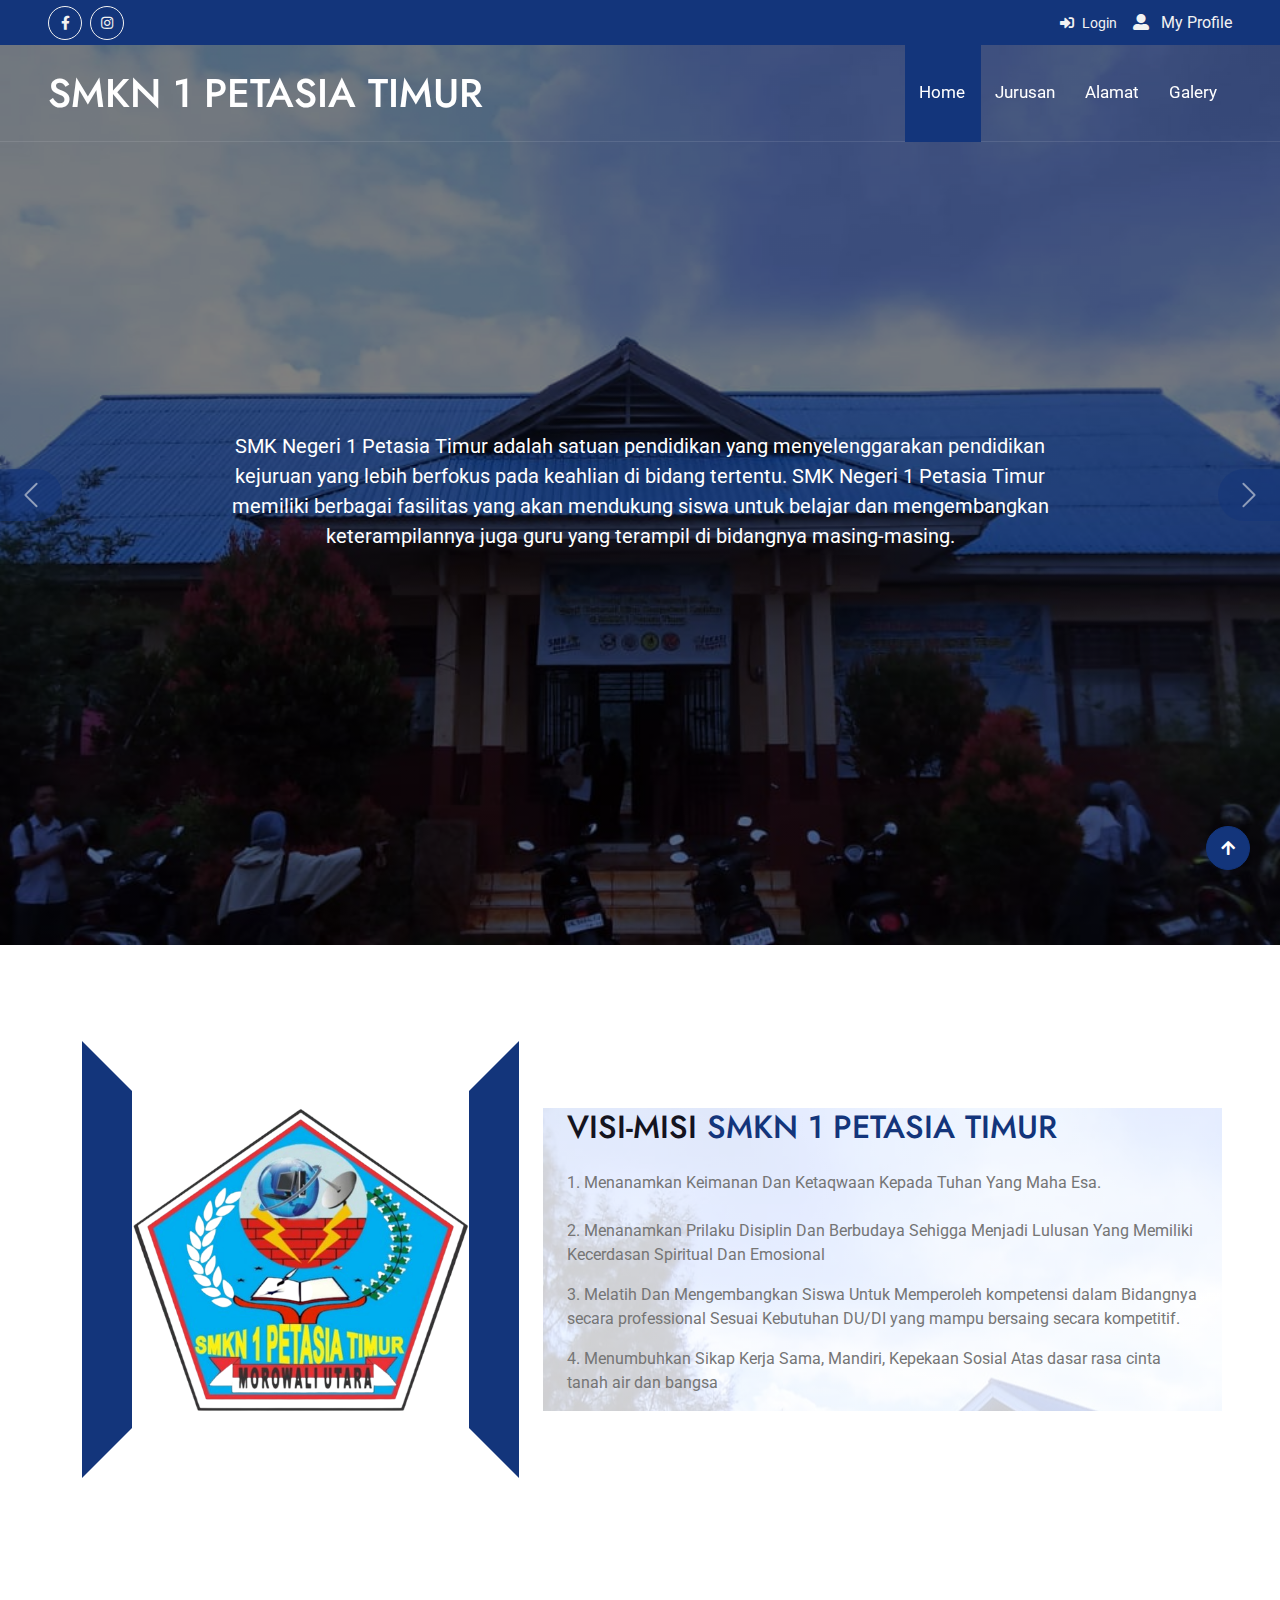
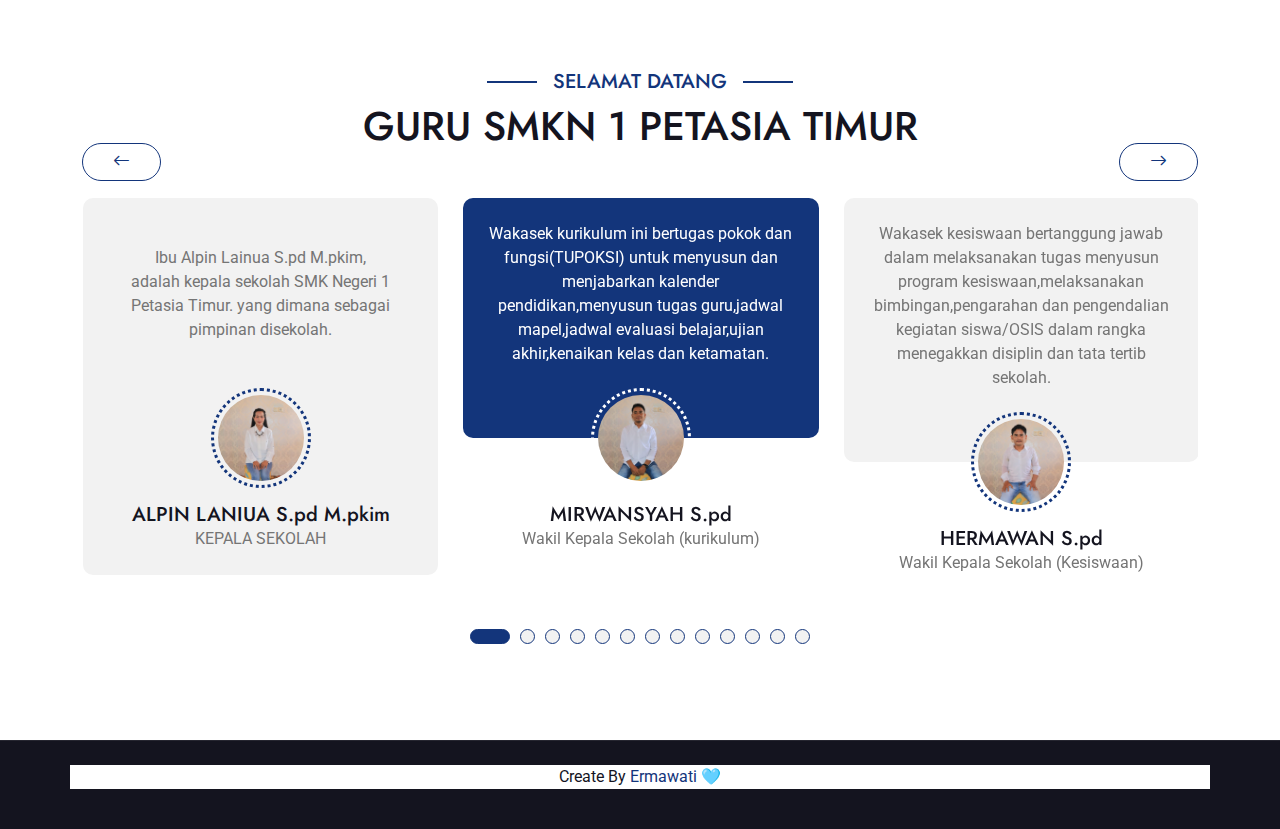
<file: index.html>
<!DOCTYPE html>
<html lang="en">

    <head>
        <meta charset="utf-8">
        <title>HOME</title>
        <meta content="width=device-width, initial-scale=1.0" name="viewport">
        <meta content="" name="keywords">
        <meta content="" name="description">

        <!-- Google Web Fonts -->
        <link rel="preconnect" href="https://fonts.googleapis.com">
        <link rel="preconnect" href="https://fonts.gstatic.com" crossorigin>
        <link href="https://fonts.googleapis.com/css2?family=Jost:wght@500;600&family=Roboto&display=swap" rel="stylesheet"> 

        <!-- Icon Font Stylesheet -->
        <link rel="stylesheet" href="https://use.fontawesome.com/releases/v5.15.4/css/all.css"/>
        <link href="https://cdn.jsdelivr.net/npm/bootstrap-icons@1.4.1/font/bootstrap-icons.css" rel="stylesheet">

        <!-- Libraries Stylesheet -->
        <link href="lib/owlcarousel/assets/owl.carousel.min.css" rel="stylesheet">
        <link href="lib/lightbox/css/lightbox.min.css" rel="stylesheet">


        <!-- Customized Bootstrap Stylesheet -->
        <link href="css/bootstrap.min.css" rel="stylesheet">

        <!-- Template Stylesheet -->
        <link href="css/style.css" rel="stylesheet">
    </head>

    <body>

        <!-- Spinner Start -->
        <div id="spinner" class="show bg-white position-fixed translate-middle w-100 vh-100 top-50 start-50 d-flex align-items-center justify-content-center">
            <div class="spinner-border text-primary" style="width: 3rem; height: 3rem;" role="status">
                <span class="sr-only">Loading...</span>
            </div>
        </div>
        <!-- Spinner End -->

        <!-- navbar-->
        <div class="container-fluid bg-primary px-5 d-none d-lg-block">
            <div class="row gx-0">
                <div class="col-lg-8 text-center text-lg-start mb-2 mb-lg-0">
                    <div class="d-inline-flex align-items-center" style="height: 45px;">
                        <a class="btn btn-sm btn-outline-light btn-sm-square rounded-circle me-2" href="https://www.facebook.com/smkn.petasiatimur"  target="_blank"><i class="fab fa-facebook-f fw-normal"></i></a>
                        <a class="btn btn-sm btn-outline-light btn-sm-square rounded-circle me-2" href="https://www.instagram.com/smkn_petasiatimur/"  target="_blank"><i class="fab fa-instagram fw-normal"></i></a>
                    </div>
                </div>
                <div class="col-lg-4 text-center text-lg-end">
                    <div class="d-inline-flex align-items-center" style="height: 45px;">
                        <a href="http://localhost/CRUD-SEKOLAH-1/CRUD-SEKOLAH/login.php" target="_blank" ><small class="me-3 text-light"><i class="fa fa-sign-in-alt me-2"></i>Login</small></a>
                        <div class="dropdown">
                            <a class=" text-light" href="https://ermawati07.github.io/ermawati05.github.io/" target="_blank" class="dropdown-item"><i class="fas fa-user-alt me-2"></i> My Profile</a>
                            </div>
                        </div>
                    </div>
                </div>
            </div>
        </div>
        <!-- close navbar-->

        <!-- Navbar & Hero Start -->
        <div class="container-fluid position-relative p-0">
            <nav class="navbar navbar-expand-lg navbar-light px-4 px-lg-5 py-3 py-lg-0">
                <a href="" class="navbar-brand p-0">
                    <h1 class="m-0">SMKN 1 PETASIA TIMUR</h1>
                    <!-- <img src="img/logo.png" alt="Logo"> -->
                </a>
                <button class="navbar-toggler" type="button" data-bs-toggle="collapse" data-bs-target="#navbarCollapse">
                    <span class="fa fa-bars"></span>
                </button>
                <div class="collapse navbar-collapse" id="navbarCollapse">
                    <div class="navbar-nav ms-auto py-0">
                        <a href="index.html" class="nav-item nav-link active">Home</a>
                        <a href="jurusan.html" class="nav-item nav-link">Jurusan</a>
                        <a href="alamat.html" class="nav-item nav-link">Alamat</a>
                        <a href="galery.html" class="nav-item nav-link">Galery</a>
                </div>
            </nav>

            <!-- Carousel Start -->
            <div class="carousel-header">
                <div id="carouselId" class="carousel slide" data-bs-ride="carousel">
                    <ol class="carousel-indicators">
                        <li data-bs-target="#carouselId" data-bs-slide-to="0" class="active"></li>
                        <li data-bs-target="#carouselId" data-bs-slide-to="1"></li>
                        <li data-bs-target="#carouselId" data-bs-slide-to="2"></li>
                    </ol>
                    <div class="carousel-inner" role="listbox">
                        <div class="carousel-item active">
                            <img src="img/gedung2.jpg" class="img-fluid" alt="Image">
                            <div class="carousel-caption">
                                <div class="p-3" style="max-width: 900px;">
                                    <!-- <h1 class="display-2 text-capitalize text-white mb-4">SMK NEGERI 1 PETASIA TIMUR</h1> -->
                                    <p class="mb-5 fs-5">SMK Negeri 1 Petasia Timur adalah satuan pendidikan yang menyelenggarakan pendidikan kejuruan yang lebih berfokus pada keahlian di bidang tertentu. SMK Negeri 1 Petasia Timur memiliki berbagai fasilitas yang akan mendukung siswa untuk belajar dan mengembangkan keterampilannya juga guru yang terampil di bidangnya masing-masing.
                                    </p>
                                </div>
                            </div>
                        </div>
                        <div class="carousel-item">
                            <img src="img/gedung.jpg" class="img-fluid" alt="Image">
                            <div class="carousel-caption">
                                <div class="p-3" style="max-width: 900px;">
                                    <p class="mb-5 fs-5">
                                    </p>Sekolah Menengah Kejuruan (SMK) secara substansi merupakan salah satu lembaga pendidikan kejuruan yang diselenggarakan untuk mempersiapkan calon tenaga kerja kelas menengah dalam memasuki dunia kerja dan mengembangkan sikap professional.
                                </div>
                            </div>
                        </div>
                        <div class="carousel-item">
                            <img src="img/gedung1.jpg" class="img-fluid" alt="Image">
                            <div class="carousel-caption">
                                <div class="p-3" style="max-width: 900px;">
                                    <h1 class="display-2 text-capitalize text-white mb-4"></h1>
                                    <p class="mb-5 fs-5">Mari bergabung menjadi anak-anak emas negeri di SMK Negeri 1 Petasia Timur! Daftarkan diri kalian dan ambil kesempatan belajar sebaik mungkin,Selangkah dengan mudah menuju kesuksesan. Semangat🌟🌟🌟
                                    </p>
                                </div>
                            </div>
                        </div>
                    </div>
                    <button class="carousel-control-prev" type="button" data-bs-target="#carouselId" data-bs-slide="prev">
                        <span class="carousel-control-prev-icon btn bg-primary" aria-hidden="false"></span>
                        <span class="visually-hidden">Previous</span>
                    </button>
                    <button class="carousel-control-next" type="button" data-bs-target="#carouselId" data-bs-slide="next">
                        <span class="carousel-control-next-icon btn bg-primary" aria-hidden="false"></span>
                        <span class="visually-hidden">Next</span>
                    </button>
                </div>
            </div>
            <!-- Carousel End -->

        <!-- About Start -->
        <div class="container-fluid about py-5">
            <div class="container py-5">
                <div class="row g-5 align-items-center">
                    <div class="col-lg-5">
                        <div class="h-100" style="border: 50px solid; border-color: transparent #13357B transparent #13357B;">
                            <img src="img/logo.png" class="img-fluid w-100 h-100" alt="">
                        </div>
                    </div>
                    <div class="col-lg-7" style="background: linear-gradient(rgba(255, 255, 255, .8), rgba(255, 255, 255, .8)), url(img/gedung3.jpg);">
                        <!-- <h5 class="section-about-title pe-3">About Us</h5> -->
                        <h2 class="mb-4">VISI-MISI <span class="text-primary">SMKN 1 PETASIA TIMUR</span></h2>
                        <p class="mb-4">1. Menanamkan Keimanan Dan Ketaqwaan Kepada Tuhan Yang Maha Esa.</p>
                        <p>2. Menanamkan Prilaku Disiplin Dan Berbudaya Sehigga Menjadi Lulusan Yang Memiliki Kecerdasan Spiritual Dan Emosional</p>
                        <p>3. Melatih Dan Mengembangkan Siswa Untuk Memperoleh kompetensi dalam Bidangnya secara professional Sesuai Kebutuhan DU/DI yang mampu bersaing secara kompetitif.</p>
                        <p>4. Menumbuhkan Sikap Kerja Sama, Mandiri, Kepekaan Sosial Atas dasar rasa cinta tanah air dan bangsa</p>
                </div>
            </div>
        </div>
        </div>
        <!-- About End -->
        
     <!-- penjelasan mengenai guru -->
        <div class="container-fluid testimonial py-5">
            <div class="container py-5">
                <div class="mx-auto text-center mb-5" style="max-width: 900px;">
                    <h5 class="section-title px-3">Selamat Datang</h5>
                    <h1 class="mb-0">GURU SMKN 1 PETASIA TIMUR</h1>
                </div>
                <div class="testimonial-carousel owl-carousel">
                    <div class="testimonial-item text-center rounded pb-4">
                        <div class="testimonial-comment bg-light rounded p-4">
                            <p class="text-center mb-5">Wakasek kurikulum ini bertugas pokok dan fungsi(TUPOKSI) untuk menyusun dan menjabarkan kalender pendidikan,menyusun tugas guru,jadwal mapel,jadwal evaluasi belajar,ujian akhir,kenaikan kelas dan ketamatan.
                            </p>
                        </div>
                        <div class="testimonial-img p-1">
                            <img src="img/ibu14.jpg" class="img-fluid rounded-circle" alt="Image">
                        </div>
                        <div style="margin-top: -35px;">
                            <h5 class="mb-0">MIRWANSYAH S.pd</h5>
                            <p class="mb-0">Wakil Kepala Sekolah (kurikulum)</p>
                            <div class="d-flex justify-content-center">
                                <!-- <i class="fas fa-star text-primary"></i>
                                <i class="fas fa-star text-primary"></i>
                                <i class="fas fa-star text-primary"></i>
                                <i class="fas fa-star text-primary"></i>
                                <i class="fas fa-star text-primary"></i> -->
                            </div>
                        </div>
                    </div>
                    <div class="testimonial-item text-center rounded pb-4">
                        <div class="testimonial-comment bg-light rounded p-4">
                            <p class="text-center mb-5">Wakasek kesiswaan bertanggung jawab dalam melaksanakan tugas menyusun program kesiswaan,melaksanakan bimbingan,pengarahan dan pengendalian kegiatan siswa/OSIS dalam rangka menegakkan disiplin dan tata tertib sekolah.
                            </p>
                        </div>
                        <div class="testimonial-img p-1">
                            <img src="img/guru24.jpg" class="img-fluid rounded-circle" alt="Image">
                        </div>
                        <div style="margin-top: -35px;">
                            <h5 class="mb-0">HERMAWAN S.pd</h5>
                            <p class="mb-0">Wakil Kepala Sekolah (Kesiswaan)</p>
                            <div class="d-flex justify-content-center">
                                <!-- <i class="fas fa-star text-primary"></i>
                                <i class="fas fa-star text-primary"></i>
                                <i class="fas fa-star text-primary"></i>
                                <i class="fas fa-star text-primary"></i>
                                <i class="fas fa-star text-primary"></i> -->
                            </div>
                        </div>
                    </div>
                    <div class="testimonial-item text-center rounded pb-4">
                        <div class="testimonial-comment bg-light rounded p-4">
                            <p class="text-center mb-5">Wakasek Humas(hubungan masyarakat)bertanggung jawab dalam tugas untuk membina pengembangan antar sekolah dengan lembaga pemerintah,dunia usaha,dan lembaga sosial lainnya.membuat dan menyusun program semua kebutuhan sekolah.
                            </p>
                        </div>
                        <div class="testimonial-img p-1">
                            <img src="img/guru4 (3).jpg" class="img-fluid rounded-circle" alt="Image">
                        </div>
                        <div style="margin-top: -35px;">
                            <h5 class="mb-0">NINING S.pd</h5>
                            <p class="mb-0">Wakil Kepala Sekolah (Humas)</p>
                            <div class="d-flex justify-content-center">
                                <!-- <i class="fas fa-star text-primary"></i>
                                <i class="fas fa-star text-primary"></i>
                                <i class="fas fa-star text-primary"></i>
                                <i class="fas fa-star text-primary"></i>
                                <i class="fas fa-star text-primary"></i> -->
                            </div>
                        </div>
                    </div>
                    <div class="testimonial-item text-center rounded pb-4">
                        <div class="testimonial-comment bg-light rounded p-4">
                            <p class="text-center mb-5">Wakasek sarana dan prasarana bertugas untuk menyediakan,mengatur,memelihara srana dan prasarana sekolah dengan pelaksanaan kegiatan sekolah dan proses belajar mengajar dapat berjalan dengan tertib dan lancar.
                        </div>
                        <div class="testimonial-img p-1">
                            <img src="img/ibu7.jpg" class="img-fluid rounded-circle" alt="Image">
                        </div>
                        <div style="margin-top: -35px;">
                            <h5 class="mb-0">MARLINA S.pd</h5>
                            <p class="mb-0">Wakil Kepala Sekolah (sarana dan prasarana)</p>
                            <div class="d-flex justify-content-center">
                                <!-- <i class="fas fa-star text-primary"></i>
                                <i class="fas fa-star text-primary"></i>
                                <i class="fas fa-star text-primary"></i>
                                <i class="fas fa-star text-primary"></i>
                                <i class="fas fa-star text-primary"></i> -->
                            </div>
                        </div>
                    </div>
                    <div class="testimonial-item text-center rounded pb-4">
                        <div class="testimonial-comment bg-light rounded p-4">
                            <p class="text-center mb-5">RPL(rekayasa perangkat lunak) didalam bidang kejuruan ini akan mempelajari bidang teknologi komputer dan IT yang secara khusus mempelajari tentang pemrograman komputer
                            </p>
                        </div>
                        <div class="testimonial-img p-1">
                            <img src="img/ibu11.jpg" class="img-fluid rounded-circle" alt="Image">
                        </div>
                        <div style="margin-top: -35px;">
                            <h5 class="mb-0">RIZA FENIISYAH, S.pd</h5>
                            <p class="mb-0">Guru Kejuruan</p>
                            <div class="d-flex justify-content-center">
                                <!-- <i class="fas fa-star text-primary"></i>
                                <i class="fas fa-star text-primary"></i>
                                <i class="fas fa-star text-primary"></i>
                                <i class="fas fa-star text-primary"></i>
                                <i class="fas fa-star text-primary"></i> -->
                            </div>
                        </div>
                    </div>
                    <div class="testimonial-item text-center rounded pb-4">
                        <div class="testimonial-comment bg-light rounded p-4">
                            <p class="text-center mb-5">DPIB(desain pemodelan dan informasi bangunan) didalam bidang kejuruan ini akan mempelajari tentang perancangan bangunan,pelaksanaan pembuatan gedung,perbaikan gedung.
                            </p>
                        </div>
                        <div class="testimonial-img p-1">
                            <img src="img/ibu15.jpg" class="img-fluid rounded-circle" alt="Image">
                        </div>
                        <div style="margin-top: -35px;">
                            <h5 class="mb-0">MURNIATI, S.pd</h5>
                            <p class="mb-0">Guru Kejuruan</p>
                            <div class="d-flex justify-content-center">
                            </div>
                        </div>
                    </div>
                    <div class="testimonial-item text-center rounded pb-4">
                        <div class="testimonial-comment bg-light rounded p-4">
                            <p class="text-center mb-5">TP(teknik pengelasan) didalam bidang kejuruan ini akan mempelajari tentang membaca gambar teknik,persiapan pengelasan,pelaksanaan pengelasan,dan pemeriksaan hasil pengelasan.
                            </p>
                        </div>
                        <div class="testimonial-img p-1">
                            <img src="img/ibu8.jpg" class="img-fluid rounded-circle" alt="Image">
                        </div>
                        <div style="margin-top: -35px;">
                            <h5 class="mb-0">JONY PANGGALO</h5>
                            <p class="mb-0">Guru Kejuruan</p>
                            <div class="d-flex justify-content-center">
                            </div>
                        </div>
                    </div>
                    <div class="testimonial-item text-center rounded pb-4">
                        <div class="testimonial-comment bg-light rounded p-4">
                            <p class="text-center mb-5">Ibu Popi adalah salah satu Guru yang mengajar di bidang guru agama islam  di SMK Negeri 1 Petasia Timur. yang dimana mengajarkan kita tetang ajara agama islam yang baik dilakukan dan yang tidak boleh dilakukan.
                            </p>
                        </div>
                        <div class="testimonial-img p-1">
                            <img src="img/ibu16.jpg" class="img-fluid rounded-circle" alt="Image">
                        </div>
                        <div style="margin-top: -35px;">
                            <h5 class="mb-0">POPI HANDRIYANI, S.pd</h5>
                            <p class="mb-0">Guru Agama islam</p>
                            <div class="d-flex justify-content-center">
                            </div>
                        </div>
                    </div>
                    <div class="testimonial-item text-center rounded pb-4">
                        <div class="testimonial-comment bg-light rounded p-4">
                            <p class="text-center mb-5">Ibu Rose adalah salah satu guru pengajar yang dimana mengajar dibidang Guru mate-matika Di SMK Negeri 1 Petasia Timur. 
                            </p>
                        </div>
                        <div class="testimonial-img p-1">
                            <img src="img/ibu6.jpg" class="img-fluid rounded-circle" alt="Image">
                        </div>
                        <div style="margin-top: -35px;">
                            <h5 class="mb-0">ROSLIANA NONA, S.pd</h5>
                            <p class="mb-0">Guru Mate-matika</p>
                            <div class="d-flex justify-content-center">
                            </div>
                        </div>
                    </div>
                    <div class="testimonial-item text-center rounded pb-4">
                        <div class="testimonial-comment bg-light rounded p-4">
                            <p class="text-center mb-5">Ibu Prisil Adalah salah satu pengajar diBidang Guru agama kristen yang mengajar di SMK Negeri 1 Petasia Timur.yang dimana mengajarkan kita tetang ajara agama kristen perilaku yang baik dilakukan dan yang tidak boleh dilakukan.
                            </p>
                        </div>
                        <div class="testimonial-img p-1">
                            <img src="img/ibu1.jpg" class="img-fluid rounded-circle" alt="Image">
                        </div>
                        <div style="margin-top: -35px;">
                            <h5 class="mb-0">PRISCILLAH M.A KEAYO, S.pd</h5>
                            <p class="mb-0">Guru Agama Kristen</p>
                            <div class="d-flex justify-content-center">
                            </div>
                        </div>
                    </div>
                    <div class="testimonial-item text-center rounded pb-4">
                        <div class="testimonial-comment bg-light rounded p-4">
                            <p class="text-center mb-5">Ibu Marlen adalah salah satu guru yang mengajar dibidang keahlian kimia yang mengajar di SMK Negeri 1 Petasia Timur.
                            </p>
                        </div>
                        <div class="testimonial-img p-1">
                            <img src="img/ibu10.jpg" class="img-fluid rounded-circle" alt="Image">
                        </div>
                        <div style="margin-top: -35px;">
                            <h5 class="mb-0">MARLENITA S.pd</h5>
                            <p class="mb-0">Guru kimia</p>
                            <div class="d-flex justify-content-center">
                            </div>
                        </div>
                    </div>
                    <div class="testimonial-item text-center rounded pb-4">
                        <div class="testimonial-comment bg-light rounded p-4">
                            <p class="text-center mb-5">Ibu Prisil Adalah salah satu pengajar diBidang Keahlian Guru agama kristen yang mengajar di SMK Negeri 1 Petasia Timur.yang dimana mengajarkan kita tetang ajara agama khatolik perilaku yang baik dilakukan dan yang tidak boleh dilakukan.
                            </p>
                        </div>
                        <div class="testimonial-img p-1">
                            <img src="img/ibu4.jpg" class="img-fluid rounded-circle" alt="Image">
                        </div>
                        <div style="margin-top: -35px;">
                            <h5 class="mb-0">FLORIDA AYI KUE, S.pd</h5>
                            <p class="mb-0">Guru agama khatolik</p>
                            <div class="d-flex justify-content-center">
                            </div>
                        </div>
                    </div>
                    <div class="testimonial-item text-center rounded pb-4">
                        <div class="testimonial-comment bg-light rounded p-4">
                          
                    <div class="testimonial-item text-center rounded pb-4">
                        <div class="testimonial-comment bg-light rounded p-4">
                            <p class="text-center mb-5">Ibu Alpin Lainua S.pd M.pkim, adalah kepala sekolah SMK Negeri 1 Petasia Timur. yang dimana sebagai pimpinan disekolah.
                            </p>
                        </div></div>
                          <div class="testimonial-img p-1">
                            <img src="img/kepsek.jpg" class="img-fluid rounded-circle" alt="Image">
                        </div>
                        <div style="margin-top: -35px;">
                            <h5 class="mb-0">ALPIN LANIUA S.pd M.pkim</h5>
                            <p class="mb-0">KEPALA SEKOLAH</p>
                            <div class="d-flex justify-content-center">
                            </div>
                        </div>
                    </div>
                    </div>
                </div>
            </div>
        </div>
        </div>
        <!-- akhir penjelsan guru-->
               
        <!-- footer-->
        <div class="container-fluid copyright text-body bg-white py-4 align-center">
            <div class="container align-center  bg-white">
                    <div class="col-md text-center">
                        <p class="text-dark align-items-center">Create By <a href="https://ermawati07.github.io/ermawati05.github.io/"target="_blank" >Ermawati 🩵</a></p> 
                    </div>
                </div>
            </div>
            </div>
        </div>
        <!-- akhir footer -->

        <!-- Back to Top -->
        <a href="#" class="btn btn-primary btn-primary-outline-0 btn-md-square back-to-top"><i class="fa fa-arrow-up"></i></a>  
        
        <!-- JavaScript Libraries -->
        <script src="https://ajax.googleapis.com/ajax/libs/jquery/3.6.4/jquery.min.js"></script>
        <script src="https://cdn.jsdelivr.net/npm/bootstrap@5.0.0/dist/js/bootstrap.bundle.min.js"></script>
        <script src="lib/easing/easing.min.js"></script>
        <script src="lib/waypoints/waypoints.min.js"></script>
        <script src="lib/owlcarousel/owl.carousel.min.js"></script>
        <script src="lib/lightbox/js/lightbox.min.js"></script>
        

        <!-- Template Javascript -->
        <script src="js/main.js"></script>
    </body>

</html>
</file>
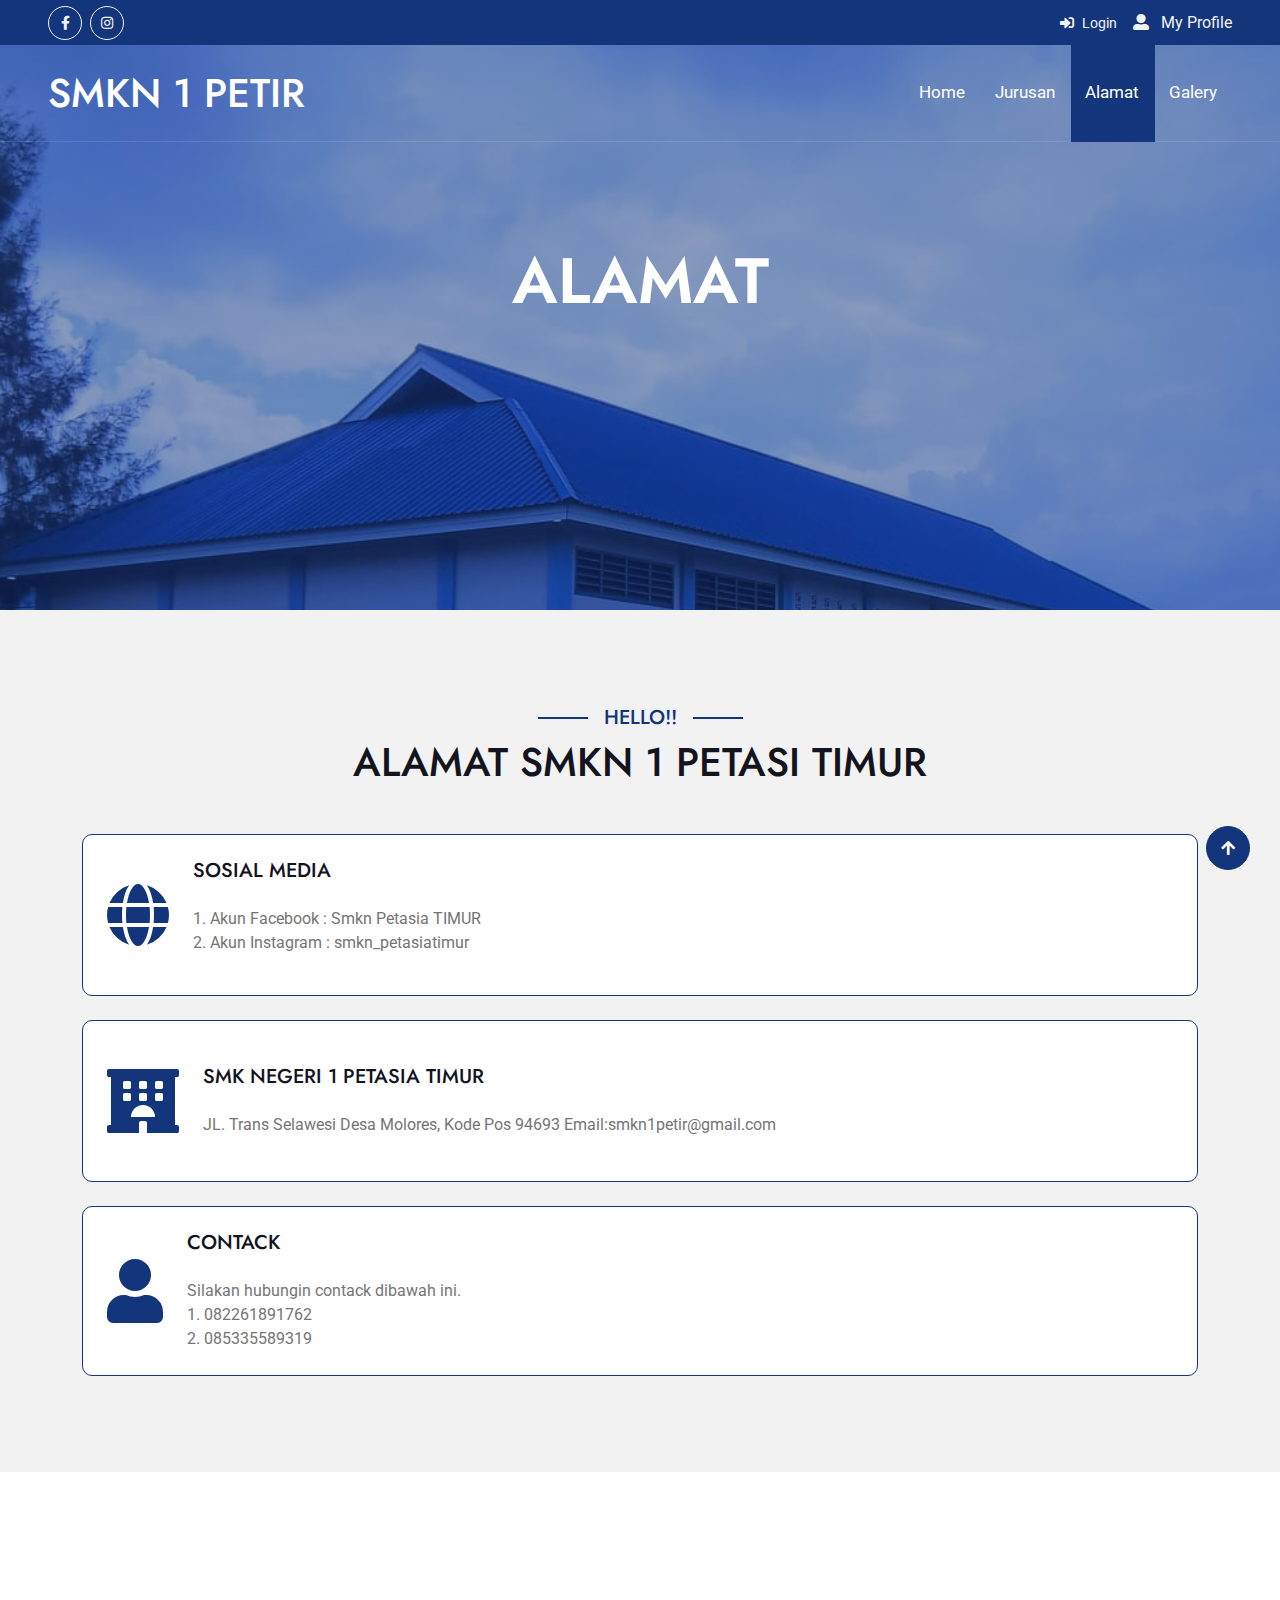
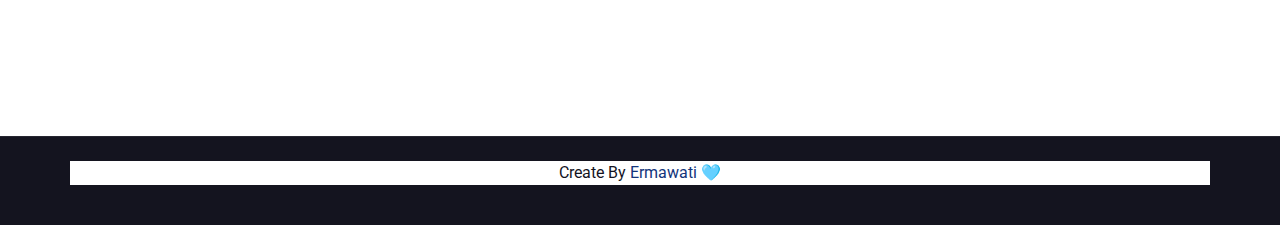
<file: alamat.html>
<!DOCTYPE html>
<html lang="en">

    <head>
        <meta charset="utf-8">
        <title>ALAMAT</title>
        <meta content="width=device-width, initial-scale=1.0" name="viewport">
        <meta content="" name="keywords">
        <meta content="" name="description">

        <!-- Google Web Fonts -->
        <link rel="preconnect" href="https://fonts.googleapis.com">
        <link rel="preconnect" href="https://fonts.gstatic.com" crossorigin>
        <link href="https://fonts.googleapis.com/css2?family=Jost:wght@500;600&family=Roboto&display=swap" rel="stylesheet"> 

        <!-- Icon Font Stylesheet -->
        <link rel="stylesheet" href="https://use.fontawesome.com/releases/v5.15.4/css/all.css"/>
        <link href="https://cdn.jsdelivr.net/npm/bootstrap-icons@1.4.1/font/bootstrap-icons.css" rel="stylesheet">

        <!-- Libraries Stylesheet -->
        <link href="lib/owlcarousel/assets/owl.carousel.min.css" rel="stylesheet">
        <link href="lib/lightbox/css/lightbox.min.css" rel="stylesheet">


        <!-- Customized Bootstrap Stylesheet -->
        <link href="css/bootstrap.min.css" rel="stylesheet">

        <!-- Template Stylesheet -->
        <link href="css/style.css" rel="stylesheet">
    </head>

    <body>

        <!-- Spinner Start -->
        <div id="spinner" class="show bg-white position-fixed translate-middle w-100 vh-100 top-50 start-50 d-flex align-items-center justify-content-center">
            <div class="spinner-border text-primary" style="width: 3rem; height: 3rem;" role="status">
                <span class="sr-only">Loading...</span>
            </div>
        </div>
        <!-- Spinner End -->

        <!-- Topbar1 -->
        <div class="container-fluid bg-primary px-5 d-none d-lg-block">
            <div class="row gx-0">
                <div class="col-lg-8 text-center text-lg-start mb-2 mb-lg-0">
                    <div class="d-inline-flex align-items-center" style="height: 45px;">
                        <a class="btn btn-sm btn-outline-light btn-sm-square rounded-circle me-2" href="https://www.facebook.com/smkn.petasiatimur"  target="_blank"><i class="fab fa-facebook-f fw-normal"></i></a>
                        <a class="btn btn-sm btn-outline-light btn-sm-square rounded-circle me-2" href="https://www.instagram.com/smkn_petasiatimur/"  target="_blank"><i class="fab fa-instagram fw-normal"></i></a>
                    </div>
                </div>
                <div class="col-lg-4 text-center text-lg-end">
                    <div class="d-inline-flex align-items-center" style="height: 45px;">
                        <a href="http://localhost/CRUD-SEKOLAH-1/CRUD-SEKOLAH/login.php" target="_blank"><small class="me-3 text-light"><i class="fa fa-sign-in-alt me-2"></i>Login</small></a>
                        <div class="dropdown">
                            <a class=" text-light" href="https://ermawati07.github.io/ermawati05.github.io/" target="_blank" class="dropdown-item"><i class="fas fa-user-alt me-2"></i> My Profile</a>
                            </div>
                        </div>
                    </div>
                </div>
            </div>
        </div>
        <!-- close navbar1 -->

        <!-- Navbar2 -->
        <div class="container-fluid position-relative p-0">
            <nav class="navbar navbar-expand-lg navbar-light px-4 px-lg-5 py-3 py-lg-0">
                <a href="" class="navbar-brand p-0">
                    <h1 class="m-0">SMKN 1 PETIR</h1>
                    <!-- <img src="img/logo.png" alt="Logo"> -->
                </a>
                <button class="navbar-toggler" type="button" data-bs-toggle="collapse" data-bs-target="#navbarCollapse">
                    <span class="fa fa-bars"></span>
                </button>
                <div class="collapse navbar-collapse" id="navbarCollapse">
                    <div class="navbar-nav ms-auto py-0">
                        <a href="index.html" class="nav-item nav-link">Home</a>
                        <a href="jurusan.html" class="nav-item nav-link">Jurusan</a>
                        <a href="alamat.html" class="nav-item nav-link active">Alamat</a>
                        <a href="galery.html" class="nav-item nav-link">Galery</a>
                </div>
            </nav>
        </div>
        <!-- Navbar & Hero End -->

        <!-- Header Start -->
        <div class="container-fluid bg-breadcrumb">
            <div class="container text-center py-5" style="max-width: 900px;">
                <h3 class="text-white display-3 mb-4">ALAMAT</h1>
            </div><br><br><br><br><br><br><br>
        </div>
        <!-- Header End -->

        <!-- Services Start -->
        <div class="container-fluid bg-light service py-5">
            <div class="container py-5">
                <div class="mx-auto text-center mb-5" style="max-width: 900px;">
                    <h5 class="section-title px-3">Hello!!</h5>
                    <h1 class="mb-0">ALAMAT SMKN 1 PETASI TIMUR</h1>
                </div>
                <div class="row g-4">
                    <div class="col-lg-12">
                        <div class="row g-4">
                            <div class="col-12">
                                <div class="service-content-inner d-flex align-items-center bg-white border border-primary rounded p-4 ps-0">
                                    <div class="service-icon p-4">
                                        <i class="fa fa-globe fa-4x text-primary"></i>
                                    </div>
                                    <div class="service-content">
                                        <h5 class="mb-4">SOSIAL MEDIA</h5>
                                        <p class="mb-0">1. Akun Facebook : Smkn Petasia TIMUR
                                        </p><p>2. Akun Instagram : smkn_petasiatimur</p>
                                    </div>
                                </div>
                            </div>
                            <div class="col-12">
                                <div class="service-content-inner d-flex align-items-center bg-white border border-primary rounded p-4 ps-0">
                                    <div class="service-icon p-4">
                                        <i class="fa fa-hotel fa-4x text-primary"></i>
                                    </div>
                                    <div class="service-content">
                                        <h5 class="mb-4">SMK NEGERI 1 PETASIA TIMUR</h5>
                                        <p class="mb-0">JL. Trans Selawesi Desa Molores, Kode Pos 94693 Email:smkn1petir@gmail.com
                                        </p>
                                    </div>
                                </div>
                            </div>
                            <div class="col-12">
                                <div class="service-content-inner d-flex align-items-center bg-white border border-primary rounded p-4 ps-0">
                                    <div class="service-icon p-4">
                                        <i class="fa fa-user fa-4x text-primary"></i>
                                    </div>
                                    <div class="service-content">
                                        <h5 class="mb-4">CONTACK</h5>
                                        <p class="mb-0">Silakan hubungin contack dibawah ini. <br>
                                            1. 082261891762 <br>
                                            2. 085335589319
                                        </p>
                                    </div>
                                </div>
                            </div>
                    </div>
                </div>
            </div>
            </div>
        </div>
        <!-- Services End -->

        <!-- Subscribe Start -->
        <div class="container-fluid subscribe py-5">
            <div class="container text-center py-5">
                <div class="mx-auto text-center" style="max-width: 900px;">
                    <p class="text-white mb-5">Selamat bergabung di SMK NEGERI 1 PETASIA TIMUR
                    </p>
                </div>
             </div>
            </div>
            </div>
        </div>
        </div>
        <!-- Subscribe End -->
        
       <!-- Copyright Start -->
       <div class="container-fluid copyright text-body py-4 align-center">
        <div class="container align-center bg-white">
                <div class="col-md text-center">
                    <p class="text-dark align-items-center">Create By <a  href="https://ermawati07.github.io/ermawati05.github.io/" target="_blank">Ermawati 🩵</a></p> 
                </div>
            </div>
            </div>
        </div>
    </div>
    <!-- Copyright End -->
        <!-- Back to Top -->
        <a href="#" class="btn btn-primary btn-primary-outline-0 btn-md-square back-to-top"><i class="fa fa-arrow-up"></i></a>   

        
        <!-- JavaScript Libraries -->
        <script src="https://ajax.googleapis.com/ajax/libs/jquery/3.6.4/jquery.min.js"></script>
        <script src="https://cdn.jsdelivr.net/npm/bootstrap@5.0.0/dist/js/bootstrap.bundle.min.js"></script>
        <script src="lib/easing/easing.min.js"></script>
        <script src="lib/waypoints/waypoints.min.js"></script>
        <script src="lib/owlcarousel/owl.carousel.min.js"></script>
        <script src="lib/lightbox/js/lightbox.min.js"></script>
        

        <!-- Template Javascript -->
        <script src="js/main.js"></script>
    </body>

</html>
</file>
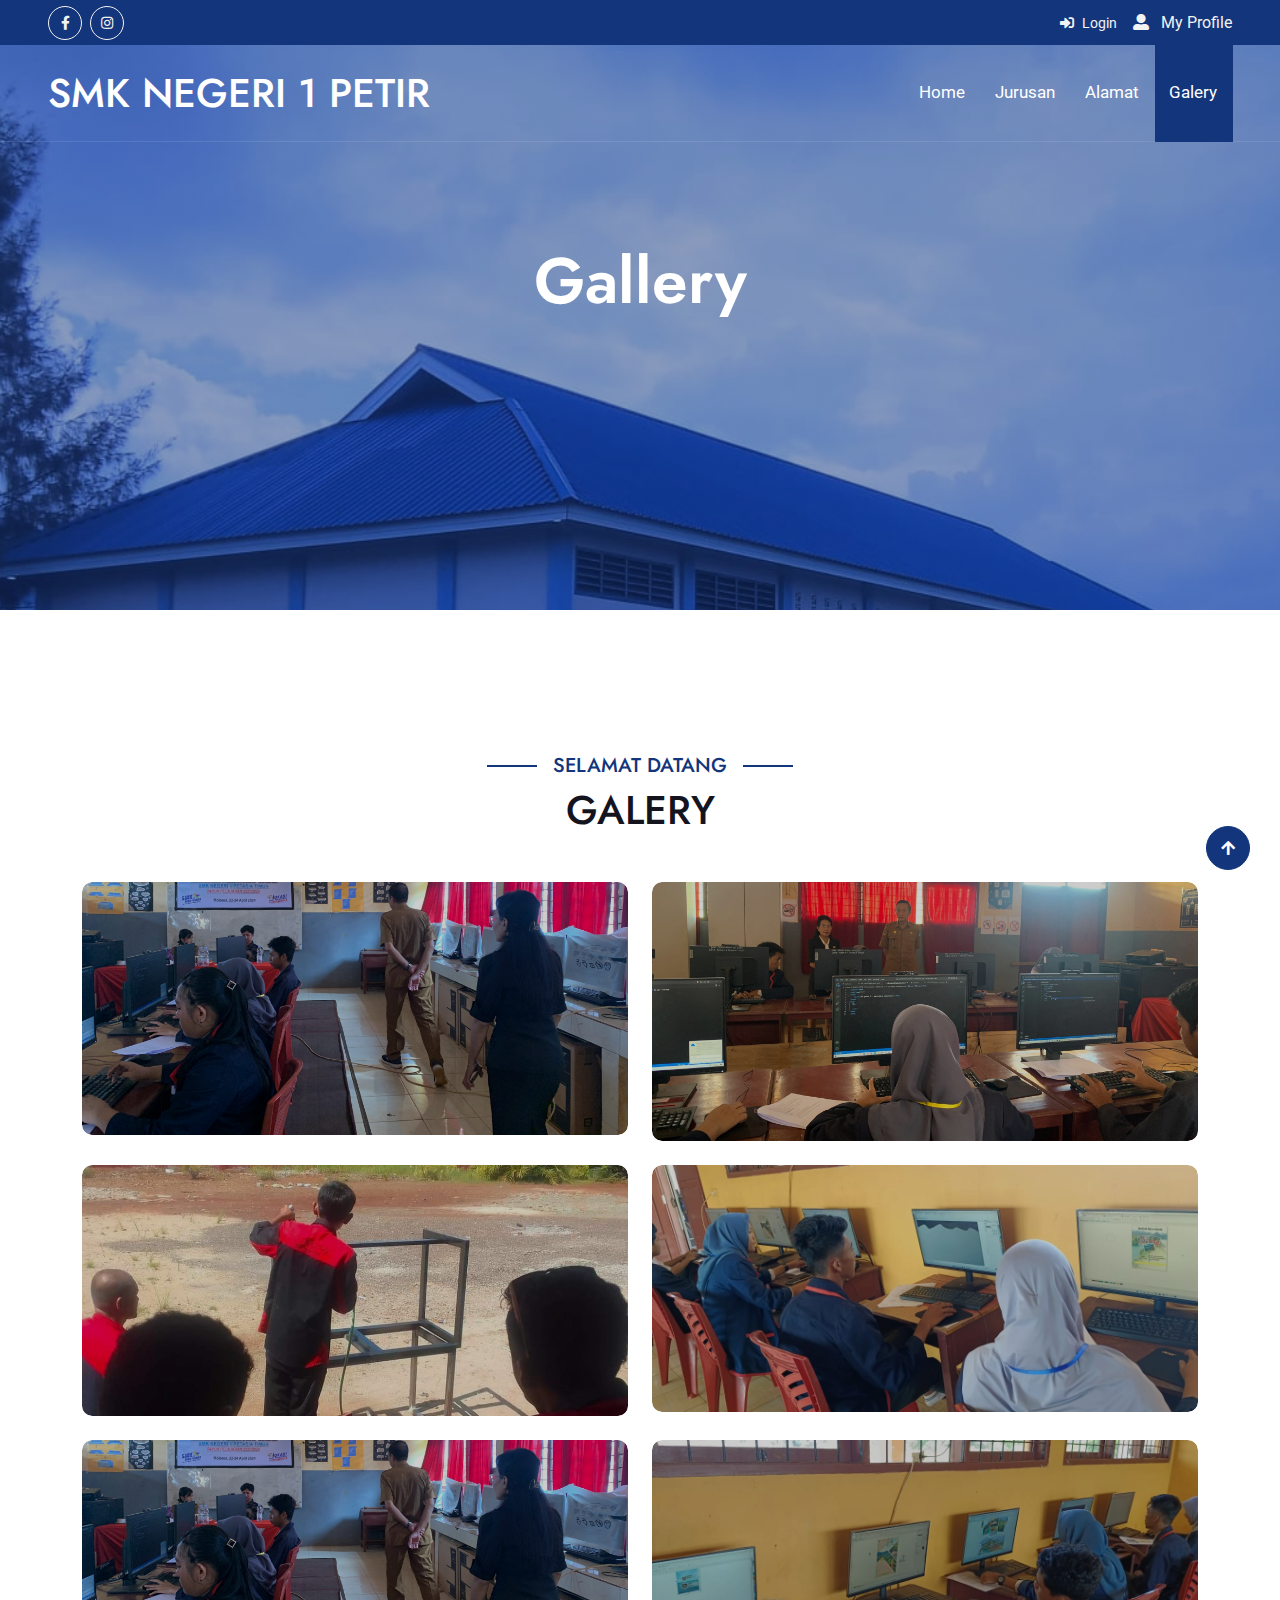
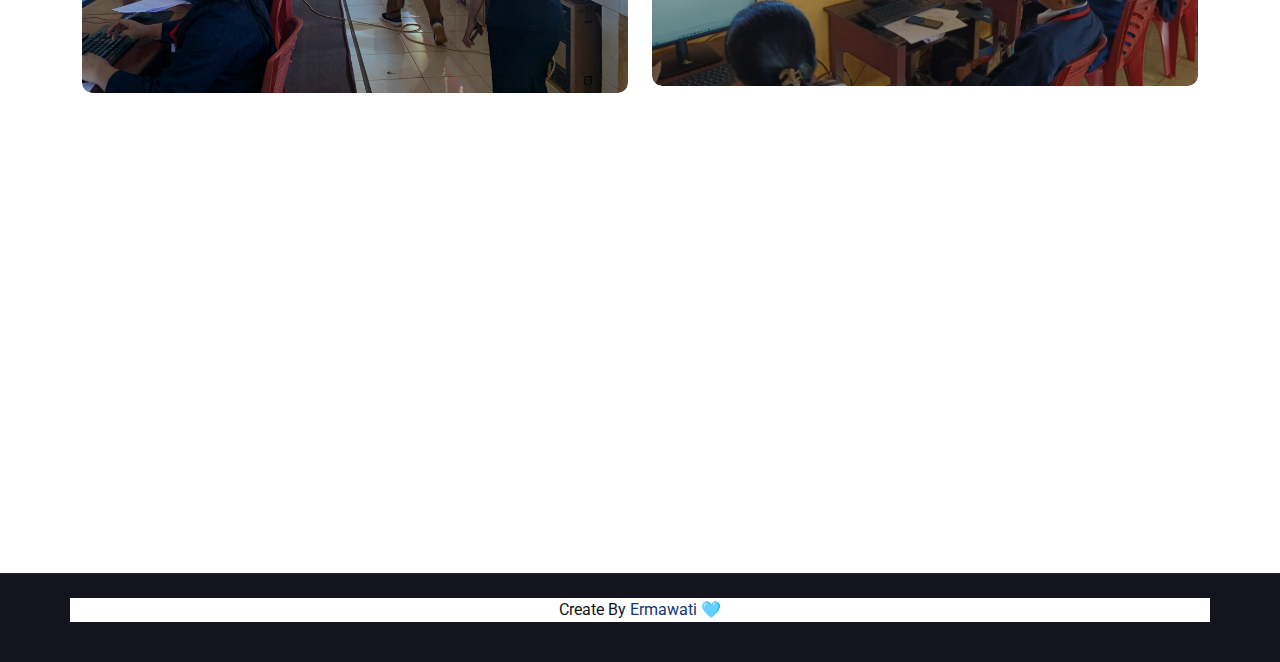
<file: galery.html>
<!DOCTYPE html>
<html lang="en">

    <head>
        <meta charset="utf-8">
        <title>GELERY</title>
        <meta content="width=device-width, initial-scale=1.0" name="viewport">
        <meta content="" name="keywords">
        <meta content="" name="description">

        <!-- Google Web Fonts -->
        <link rel="preconnect" href="https://fonts.googleapis.com">
        <link rel="preconnect" href="https://fonts.gstatic.com" crossorigin>
        <link href="https://fonts.googleapis.com/css2?family=Jost:wght@500;600&family=Roboto&display=swap" rel="stylesheet"> 

        <!-- Icon Font Stylesheet -->
        <link rel="stylesheet" href="https://use.fontawesome.com/releases/v5.15.4/css/all.css"/>
        <link href="https://cdn.jsdelivr.net/npm/bootstrap-icons@1.4.1/font/bootstrap-icons.css" rel="stylesheet">

        <!-- Libraries Stylesheet -->
        <link href="lib/owlcarousel/assets/owl.carousel.min.css" rel="stylesheet">
        <link href="lib/lightbox/css/lightbox.min.css" rel="stylesheet">


        <!-- Customized Bootstrap Stylesheet -->
        <link href="css/bootstrap.min.css" rel="stylesheet">

        <!-- Template Stylesheet -->
        <link href="css/style.css" rel="stylesheet">
    </head>

    <body>

        <!-- Spinner Start -->
        <div id="spinner" class="show bg-white position-fixed translate-middle w-100 vh-100 top-50 start-50 d-flex align-items-center justify-content-center">
            <div class="spinner-border text-primary" style="width: 3rem; height: 3rem;" role="status">
                <span class="sr-only">Loading...</span>
            </div>
        </div>
        <!-- Spinner End -->

        <!-- navbar1 -->
        <div class="container-fluid bg-primary px-5 d-none d-lg-block">
            <div class="row gx-0">
                <div class="col-lg-8 text-center text-lg-start mb-2 mb-lg-0">
                    <div class="d-inline-flex align-items-center" style="height: 45px;">
                        <a class="btn btn-sm btn-outline-light btn-sm-square rounded-circle me-2" href="https://www.facebook.com/smkn.petasiatimur"  target="_blank"><i class="fab fa-facebook-f fw-normal"></i></a>
                        <a class="btn btn-sm btn-outline-light btn-sm-square rounded-circle me-2" href="https://www.instagram.com/smkn_petasiatimur/"  target="_blank"><i class="fab fa-instagram fw-normal"></i></a>
                    </div>
                </div>
                <div class="col-lg-4 text-center text-lg-end">
                    <div class="d-inline-flex align-items-center" style="height: 45px;">
                        <a href="http://localhost/CRUD-SEKOLAH-1/CRUD-SEKOLAH/login.php" target="_blank"><small class="me-3 text-light"><i class="fa fa-sign-in-alt me-2"></i>Login</small></a>
                        <div class="dropdown">
                            <a class=" text-light" href="https://ermawati07.github.io/ermawati05.github.io/" target="_blank" class="dropdown-item"><i class="fas fa-user-alt me-2"></i> My Profile</a>
                            </div>
                        </div>
                    </div>
                </div>
            </div>
        </div>
        <!-- close navbar1-->

        <!-- Navbar2 -->
        <div class="container-fluid position-relative p-0">
            <nav class="navbar navbar-expand-lg navbar-light px-4 px-lg-5 py-3 py-lg-0">
                <a href="" class="navbar-brand p-0">
                    <h1 class="m-0">SMK NEGERI 1 PETIR</h1>
                </a>
                <button class="navbar-toggler" type="button" data-bs-toggle="collapse" data-bs-target="#navbarCollapse">
                    <span class="fa fa-bars"></span>
                </button>
                <div class="collapse navbar-collapse" id="navbarCollapse">
                    <div class="navbar-nav ms-auto py-0">
                        <a href="index.html" class="nav-item nav-link">Home</a>
                        <a href="jurusan.html" class="nav-item nav-link">Jurusan</a>
                        <a href="alamat.html" class="nav-item nav-link">Alamat</a>
                        <a href="galery.html" class="nav-item nav-link active">Galery</a>
                </div>
            </nav>
        </div>
        <!-- close navbar2 -->

        <!-- Header Start -->
        <div class="container-fluid bg-breadcrumb">
            <div class="container text-center py-5" style="max-width: 900px;">
                <h3 class="text-white display-3 mb-4"> Gallery</h1>
            </div><br><br><br><br><br><br><br>
        </div><br><br>
        <!-- Header End -->


         <!-- galery-->
         <div class="container-fluid ExploreTour py-5">
            <div class="container py-5">
                <div class="mx-auto text-center mb-5" style="max-width: 900px;">
                    <h5 class="section-title px-3">Selamat Datang</h5>
                    <h1 class="mb-4">GALERY</h1>
                    <!-- <p class="mb-0">Ini adalah beberapa foto Siswa Disekolah SMK Negeri 1 Petasia Timur Yang Dimana Sedang Melakukan Praktek Sesuai dengan bidang Keahlian masing-masing.
                    </p> -->
                </div>
                    <div class="tab-content">
                        <div id="NationalTab-1" class="tab-pane fade show p-0 active">
                            <div class="row g-4">
                                <div class="col-md-6 col-lg-6">
                                    <div class="national-item">
                                        <img src="img/siswa18.jpg" class="img-fluid w-100 rounded" alt="Image">
                                        <div class="national-content">
                                        </div>
                                        <div class="national-plus-icon">
                                            <a href="#" class="my-auto"><i class="fas fa-link fa-2x text-white"></i></a>
                                        </div>
                                    </div>
                                </div>
                                <div class="col-md-6 col-lg-6">
                                    <div class="national-item">
                                        <img src="img/siswa25.jpg" class="img-fluid w-100 rounded" alt="Image">
                                        <div class="national-content">
                                        </div>
                                        <div class="national-plus-icon">
                                            <a href="#" class="my-auto"><i class="fas fa-link fa-2x text-white"></i></a>
                                        </div>
                                    </div>
                                </div>
                                <div class="col-md-6 col-lg-6">
                                    <div class="national-item">
                                        <img src="img/siswa21.jpg" class="img-fluid w-100 rounded" alt="Image">
                                        <div class="national-content">
                                        </div>
                                        <div class="national-plus-icon">
                                            <a href="#" class="my-auto"><i class="fas fa-link fa-2x text-white"></i></a>
                                        </div>
                                    </div>
                                </div>
                                <div class="col-md-6 col-lg-6">
                                    <div class="national-item">
                                        <img src="img/siswa (7).jpg" class="img-fluid w-100 rounded" alt="Image">
                                        <div class="national-content">
                                        </div>
                                        <div class="national-plus-icon">
                                            <a href="#" class="my-auto"><i class="fas fa-link fa-2x text-white"></i></a>
                                        </div>
                                    </div>
                                </div>
                                <div class="col-md-6 col-lg-6">
                                    <div class="national-item">
                                        <img src="img/siswa18.jpg" class="img-fluid w-100 rounded" alt="Image">
                                        <div class="national-content">
                                        </div>
                                        <div class="national-plus-icon">
                                            <a href="#" class="my-auto"><i class="fas fa-link fa-2x text-white"></i></a>
                                        </div>
                                    </div>
                                </div>
                                <div class="col-md-6 col-lg-6">
                                    <div class="national-item">
                                        <img src="img/siswa (6).jpg" class="img-fluid w-100 rounded" alt="Image">
                                        <div class="national-content">
                                        </div>
                                        <div class="national-plus-icon">
                                            <a href="#" class="my-auto"><i class="fas fa-link fa-2x text-white"></i></a>
                                        </div>
                                    </div>
                                </div>
                            </div>
                            </div>
                            </div>
                            </div>
                        </div>
        <!-- close galery-->

        <!-- Subscribe Start -->
        <div class="container-fluid subscribe py-5">
            <div class="container text-center py-5">
                <div class="mx-auto text-center" style="max-width: 900px;">
                    <h1 class="text-white mb-4">SMKN 1 PETASIA TIMUR</h1>
                    <p class="text-white mb-5">SMK Negeri 1 Petasia Timur adalah satuan pendidikan yang menyelenggarakan pendidikan kejuruan yang lebih berfokus pada keahlian di bidang tertentu. SMK Negeri 1 Petasia Timur memiliki berbagai fasilitas yang akan mendukung siswa untuk belajar dan mengembangkan keterampilannya juga guru yang terampil di bidangnya masing-masing.
                    </p>
                </div>
            </div>
        </div>
        <!-- Subscribe End -->

        <!-- Copyright Start -->
        <div class="container-fluid copyright text-body py-4 align-center">
            <div class="container align-center bg-white">
                    <div class="col-md text-center">
                        <p class="text-dark align-items-center">Create By <a  href="https://ermawati07.github.io/ermawati05.github.io/" target="_blank">Ermawati 🩵</a></p> 
                    </div>
                </div>
            </div>
        </div>
        <!-- Copyright End -->

        <!-- Back to Top -->
        <a href="#" class="btn btn-primary btn-primary-outline-0 btn-md-square back-to-top"><i class="fa fa-arrow-up"></i></a>   

        
        <!-- JavaScript Libraries -->
        <script src="https://ajax.googleapis.com/ajax/libs/jquery/3.6.4/jquery.min.js"></script>
        <script src="https://cdn.jsdelivr.net/npm/bootstrap@5.0.0/dist/js/bootstrap.bundle.min.js"></script>
        <script src="lib/easing/easing.min.js"></script>
        <script src="lib/waypoints/waypoints.min.js"></script>
        <script src="lib/owlcarousel/owl.carousel.min.js"></script>
        <script src="lib/lightbox/js/lightbox.min.js"></script>
        

        <!-- Template Javascript -->
        <script src="js/main.js"></script>
    </body>

</html>
</file>
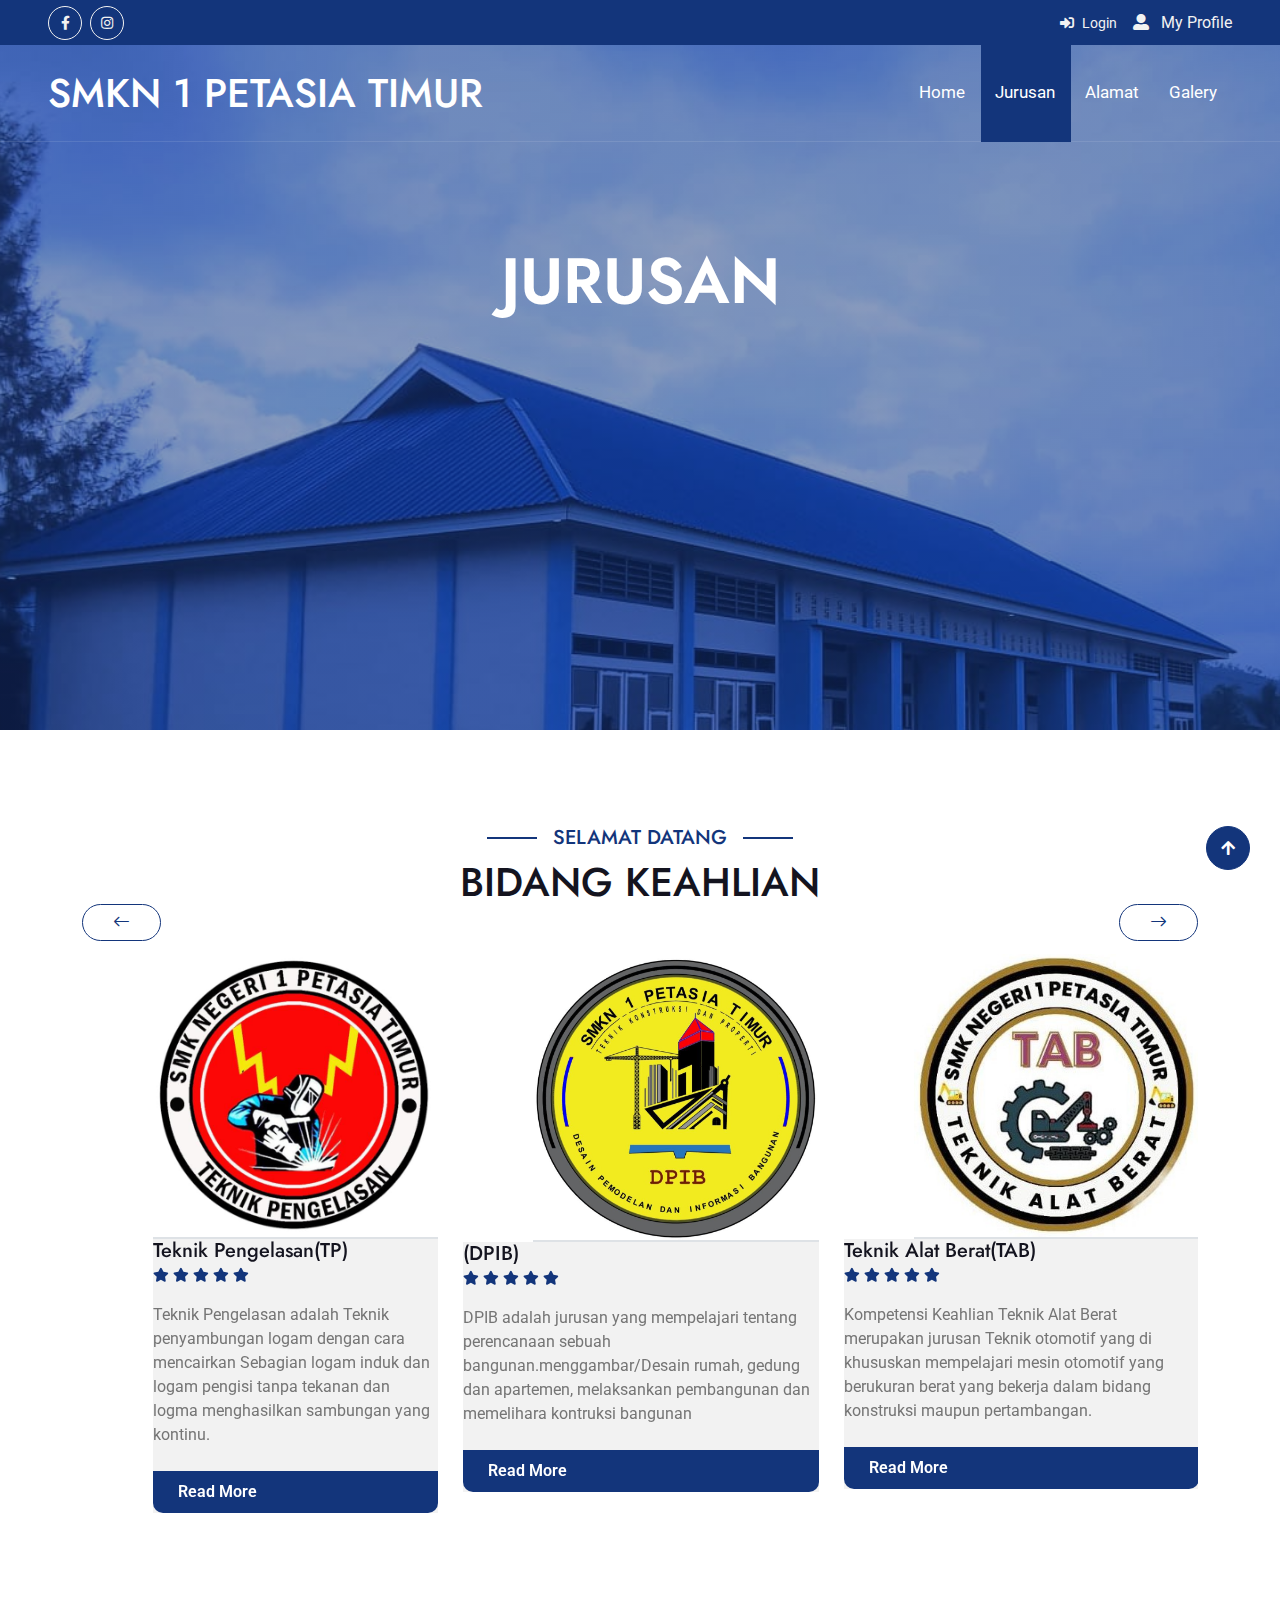
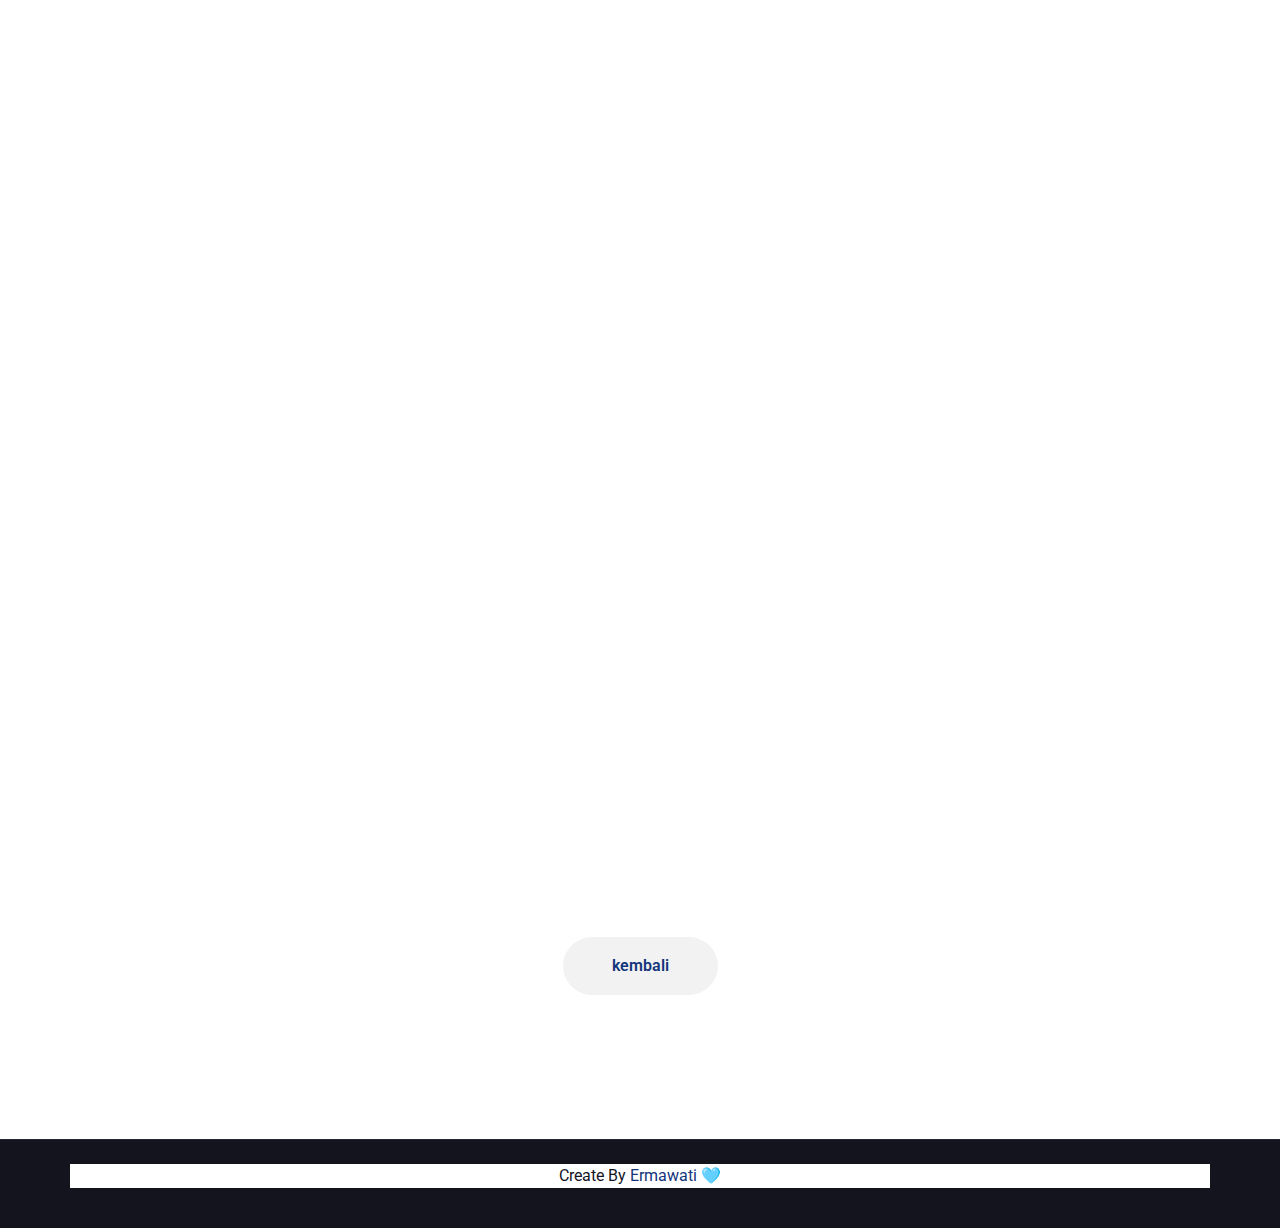
<file: jurusan.html>
<!DOCTYPE html>
<html lang="en">

    <head>
        <meta charset="utf-8">
        <title>JURUSAN</title>
        <meta content="width=device-width, initial-scale=1.0" name="viewport">
        <meta content="" name="keywords">
        <meta content="" name="description">

        <!-- Google Web Fonts -->
        <link rel="preconnect" href="https://fonts.googleapis.com">
        <link rel="preconnect" href="https://fonts.gstatic.com" crossorigin>
        <link href="https://fonts.googleapis.com/css2?family=Jost:wght@500;600&family=Roboto&display=swap" rel="stylesheet"> 

        <!-- Icon Font Stylesheet -->
        <link rel="stylesheet" href="https://use.fontawesome.com/releases/v5.15.4/css/all.css"/>
        <link href="https://cdn.jsdelivr.net/npm/bootstrap-icons@1.4.1/font/bootstrap-icons.css" rel="stylesheet">

        <!-- Libraries Stylesheet -->
        <link href="lib/owlcarousel/assets/owl.carousel.min.css" rel="stylesheet">
        <link href="lib/lightbox/css/lightbox.min.css" rel="stylesheet">


        <!-- Customized Bootstrap Stylesheet -->
        <link href="css/bootstrap.min.css" rel="stylesheet">

        <!-- Template Stylesheet -->
        <link href="css/style.css" rel="stylesheet">
    </head>

    <body>

        <!-- Spinner Start -->
        <div id="spinner" class="show bg-white position-fixed translate-middle w-100 vh-100 top-50 start-50 d-flex align-items-center justify-content-center">
            <div class="spinner-border text-primary" style="width: 3rem; height: 3rem;" role="status">
                <span class="sr-only">Loading...</span>
            </div>
        </div>
        <!-- Spinner End -->

        <!-- Topbar Start -->
        <div class="container-fluid bg-primary px-5 d-none d-lg-block">
            <div class="row gx-0">
                <div class="col-lg-8 text-center text-lg-start mb-2 mb-lg-0">
                    <div class="d-inline-flex align-items-center" style="height: 45px;">
                        <a class="btn btn-sm btn-outline-light btn-sm-square rounded-circle me-2" href="https://www.facebook.com/smkn.petasiatimur"  target="_blank"><i class="fab fa-facebook-f fw-normal"></i></a>
                        <a class="btn btn-sm btn-outline-light btn-sm-square rounded-circle me-2" href="https://www.instagram.com/smkn_petasiatimur/"  target="_blank"><i class="fab fa-instagram fw-normal"></i></a>
                    </div>
                </div>
                <div class="col-lg-4 text-center text-lg-end">
                    <div class="d-inline-flex align-items-center" style="height: 45px;">
                        <a href="http://localhost/CRUD-SEKOLAH-1/CRUD-SEKOLAH/login.php" target="_blank"><small class="me-3 text-light"><i class="fa fa-sign-in-alt me-2"></i>Login</small></a>
                        <div class="dropdown">
                            <a class=" text-light" href="https://ermawati07.github.io/ermawati05.github.io/" target="_blank" class="dropdown-item"><i class="fas fa-user-alt me-2"></i> My Profile</a>
                            </div>
                        </div>
                    </div>
                </div>
            </div>
        </div>
        <!-- Topbar End -->

        <div class="container-fluid position-relative p-0">
            <nav class="navbar navbar-expand-lg navbar-light px-4 px-lg-5 py-3 py-lg-0">
                <a href="" class="navbar-brand p-0">
                    <h1 class="m-0">SMKN 1 PETASIA TIMUR</h1>
                    <!-- <img src="img/logo.png" alt="Logo"> -->
                </a>
                <button class="navbar-toggler" type="button" data-bs-toggle="collapse" data-bs-target="#navbarCollapse">
                    <span class="fa fa-bars"></span>
                </button>
                <div class="collapse navbar-collapse" id="navbarCollapse">
                    <div class="navbar-nav ms-auto py-0">
                        <a href="index.html" class="nav-item nav-link">Home</a>
                        <a href="jurusan.html" class="nav-item nav-link active">Jurusan</a>
                        <a href="alamat.html" class="nav-item nav-link">Alamat</a>
                        <a href="galery.html" class="nav-item nav-link">Galery</a>
                </div>
            </nav>
        </div>
        <!-- Navbar & Hero End -->

        <!-- Header Start -->
        <div class="container-fluid bg-breadcrumb">
            <div class="container text-center py-5" style="max-width: 900px;">
                <h3 class="text-white display-3 mb-4">JURUSAN</h1>
            </div><br><br><br><br><br><br><br><br><br><br><br><br>
        </div>
        <!-- Header End -->

        <!-- Packages Start -->
        <div class="container-fluid packages py-5">
            <div class="container py-5">
                <div class="mx-auto text-center mb-5" style="max-width: 900px;">
                    <h5 class="section-title px-3">Selamat datang</h5>
                    <h1 class="mb-0">BIDANG KEAHLIAN</h1>
                </div>
                <div class="packages-carousel owl-carousel">
                    <div class="packages-item" style="margin-left: 70px;">
                        <div class="packages-img">
                            <img src="img/7.jpg" class="img-fluid w-100 rounded-top" alt="Image" width="200px">
                            <div class="packages-info d-flex border border-start-0 border-end-0 position-absolute" style="width: 100%; bottom: 0; left: 0; z-index: 5;">
                            </div>
                        </div>
                        <div class="packages-content bg-light">
                            <div class="p-6 pb-0">
                                <h5 class="mb-0">Teknik Pengelasan(TP)</h5>
                                <div class="mb-3">
                                    <small class="fa fa-star text-primary"></small>
                                    <small class="fa fa-star text-primary"></small>
                                    <small class="fa fa-star text-primary"></small>
                                    <small class="fa fa-star text-primary"></small>
                                    <small class="fa fa-star text-primary"></small>
                                </div>
                                <p class="mb-4">Teknik Pengelasan adalah Teknik penyambungan logam dengan cara mencairkan Sebagian logam induk dan logam pengisi tanpa tekanan dan logma menghasilkan sambungan yang kontinu.</p>
                            </div>
                            <div class="row bg-primary rounded-bottom mx-0">
                                <div class="col-6 text-start px-0">
                                    <a href="#" class="btn-hover btn text-white py-2 px-4">Read More</a>
                                </div>
                                <div class="col-6 text-end px-0">
                                </div>
                             </div>
                            </div>
                           </div>
                           <div class="packages-item">
                        <div class="packages-img" style="margin-left: 70px;">
                            <img src="img/8.jpg" class="img-fluid w-100 rounded-top" alt="Image">
                            <div class="packages-info d-flex border border-start-0 border-end-0 position-absolute" style="width: 100%; bottom: 0; left: 0; z-index: 5;">
                            </div>
                        </div>
                        <div class="packages-content bg-light">
                            <div class="p-12 pb-0">
                                <h5 class="mb-0">(DPIB)</h5>
                                <div class="mb-3">
                                    <small class="fa fa-star text-primary"></small>
                                    <small class="fa fa-star text-primary"></small>
                                    <small class="fa fa-star text-primary"></small>
                                    <small class="fa fa-star text-primary"></small>
                                    <small class="fa fa-star text-primary"></small>
                                </div>
                                <p class="mb-4">DPIB adalah jurusan yang mempelajari tentang perencanaan sebuah bangunan.menggambar/Desain rumah, gedung dan apartemen, melaksankan pembangunan dan memelihara kontruksi bangunan</p>
                            </div>
                            <div class="row bg-primary rounded-bottom mx-0">
                                <div class="col-6 text-start px-0">
                                    <a href="#" class="btn-hover btn text-white py-2 px-4">Read More</a>
                                </div>
                                <div class="col-6 text-end px-0">
                                </div>
                            </div>
                        </div>
                    </div>
                    <div class="packages-item">
                        <div class="packages-img" style="margin-left: 70px;">
                            <img src="img/11.jpg" class="img-fluid w-100 rounded-top" alt="Image">
                            <div class="packages-info d-flex border border-start-0 border-end-0 position-absolute" style="width: 100%; bottom: 0; left: 0; z-index: 5;">
                            </div>
                        </div>
                        <div class="packages-content bg-light">
                            <div class="p-12 pb-0">
                                <h5 class="mb-0">Teknik Alat Berat(TAB)</h5>
                                <div class="mb-3">
                                    <small class="fa fa-star text-primary"></small>
                                    <small class="fa fa-star text-primary"></small>
                                    <small class="fa fa-star text-primary"></small>
                                    <small class="fa fa-star text-primary"></small>
                                    <small class="fa fa-star text-primary"></small>
                                </div>
                                <p class="mb-4">Kompetensi Keahlian Teknik Alat Berat merupakan jurusan Teknik otomotif yang di khususkan mempelajari mesin otomotif yang berukuran berat yang bekerja dalam bidang konstruksi maupun pertambangan.</p>
                            </div>
                            <div class="row bg-primary rounded-bottom mx-0">
                                <div class="col-6 text-start px-0">
                                    <a href="#" class="btn-hover btn text-white py-2 px-4">Read More</a>
                                </div>
                                <div class="col-6 text-end px-0">
                                </div>
                            </div>
                        </div>
                    </div>
                    <div class="packages-item">
                        <div class="packages-img" style="margin-left: 70px;">
                            <img src="img/9.jpg" class="img-fluid w-100 rounded-top" alt="Image">
                            <div class="packages-info d-flex border border-start-0 border-end-0 position-absolute" style="width: 100%; bottom: 0; left: 0; z-index: 5;">
                            </div>
                        </div>
                        <div class="packages-content bg-light">
                            <div class="p-12 pb-0">
                                <h5 class="mb-0">Rekayasa Perangkat Lunak</h5>
                                <div class="mb-3">
                                    <small class="fa fa-star text-primary"></small>
                                    <small class="fa fa-star text-primary"></small>
                                    <small class="fa fa-star text-primary"></small>
                                    <small class="fa fa-star text-primary"></small>
                                    <small class="fa fa-star text-primary"></small>
                                </div>
                                <p class="mb-4">RPL adalah jurusan yang mempelajari dan mendalami cara pengembangan perangkat lunak termasuk pembuatan, pemeliharaan, manajemen organisasi pengembangan perangkat lunak dan manajemen kualitas.</p>
                            </div>
                            <div class="row bg-primary rounded-bottom mx-0">
                                <div class="col-6 text-start px-0">
                                    <a href="#" class="btn-hover btn text-white py-2 px-4">Read More</a>
                                </div>
                                <div class="col-6 text-end px-0">
                                </div>
                            </div>
                        </div>
                    </div>
                    <div class="packages-item">
                        <div class="packages-img" style="margin-left: 70px;">
                            <img src="img/10.jpg" class="img-fluid w-100 rounded-top" alt="Image">
                            <div class="packages-info d-flex border border-start-0 border-end-0 position-absolute" style="width: 100%; bottom: 0; left: 0; z-index: 5;">
                            </div>
                        </div>
                        <div class="packages-content bg-light">
                            <div class="p-12 pb-0">
                                <h5 class="mb-0">Desain Komunikasi Visual(DKV)</h5>
                                <div class="mb-3">
                                    <small class="fa fa-star text-primary"></small>
                                    <small class="fa fa-star text-primary"></small>
                                    <small class="fa fa-star text-primary"></small>
                                    <small class="fa fa-star text-primary"></small>
                                    <small class="fa fa-star text-primary"></small>
                                </div>
                                <p class="mb-4">Jurusan Desain Komunikasi Visual (DKV) adalah studi yang mempelajari ilmu tentang penyampaian pesan dengan menggunakan elemen desain grafis, seperti huruf, warna, gambar, dan lay out.</p>
                            </div>
                            <div class="row bg-primary rounded-bottom mx-0">
                                <div class="col-6 text-start px-0">
                                    <a href="#" class="btn-hover btn text-white py-2 px-4">Read More</a>
                                </div>
                                <div class="col-6 text-end px-0">
                                </div>
                            </div>
                        </div>
                    </div>
                    </div>
                </div>
            </div>
        </div>
        <!-- Packages End -->

        <!-- penjelasan mengenai jurusan  -->
        <div class="container-fluid booking py-5">
            <div class="container py-5">
                <div class="row g-5 align-items-center">
                    <div class="col-lg-6">
                        <h1 class="text-white mb-4"></h1>
                        <p class="text-white mb-4">Di SMK Negeri 1 Petasia Timur Menyediakan 5 bidang keahlian yang dimna diantaranya: <p class="text-white mb-4">1.Desain Permodelan Dan Informasi Bangunan(dpib)</p><p class="text-white mb-4">2.Rekayasa Perangkat Lunak(rpl)</p><p class="text-white mb-4">3.Teknik Pengelasan(tp)</p><p class="text-white mb-4">4.Desain Komunikasi Visual(Dkv)</p><p class="text-white mb-4">5.Teknik Alat Berat(TAB)</p>
                        </p>
                        <p class="text-white mb-4">Diatas Adalah Beberapa Bidang Keahlian Yang dimiliki di SMK Negeri 1 Petasia Timur. 
                        </p>
                        
                    </div>
            </div>
        </div>
        <!-- akhir penjelasan -->
        
        <!-- penjelasan 2 -->
        <div class="container-fluid subscribe py-5">
            <div class="container text-center py-5">
                <div class="mx-auto text-center" style="max-width: 900px;">
                    <!-- <h1 class="text-white mb-4">Our Newsletter</h1> -->
                    <p class="text-white mb-5">Disekolah SMK Negeri 1 Petasia Timur Memiliki Fasilitas sesuai dengan bidang keahliannya contohnya seperti: <p class="text-white">1.Lab Desain Permodelan Dan Informasi Bangunan(DPIB)</p><P class="text-white">2.Lab Rekayasa Perangkat Lunak(RPL)</P><P class="text-white">3.Lab Teknik Pengelasan(TP)</P><P class="text-white">4. Lab Desain Komunikasi Visual(DKV)</P><P class="text-white">5.Lab Teknik Alat Berat(TAB)</P>
                    </p>
                    <a href="#" class="btn btn-light text-primary rounded-pill py-3 px-5 mt-2">kembali</a>
                </div>
            </div>
        </div>
        </div>
        <!-- akhir penjelasan -->

       <!-- footer -->
       <div class="container-fluid copyright text-body py-4 align-center">
        <div class="container align-center bg-white">
                <div class="col-md text-center">
                    <p class="text-dark align-items-center">Create By <a  href="https://ermawati07.github.io/ermawati05.github.io/" target="_blank">Ermawati 🩵</a></p> 
                </div>
            </div>
        </div>
    </div>
    <!-- akhir footer-->

        <!-- Back to Top -->
        <a href="#" class="btn btn-primary btn-primary-outline-0 btn-md-square back-to-top"><i class="fa fa-arrow-up"></i></a>   

        
        <!-- JavaScript Libraries -->
        <script src="https://ajax.googleapis.com/ajax/libs/jquery/3.6.4/jquery.min.js"></script>
        <script src="https://cdn.jsdelivr.net/npm/bootstrap@5.0.0/dist/js/bootstrap.bundle.min.js"></script>
        <script src="lib/easing/easing.min.js"></script>
        <script src="lib/waypoints/waypoints.min.js"></script>
        <script src="lib/owlcarousel/owl.carousel.min.js"></script>
        <script src="lib/lightbox/js/lightbox.min.js"></script>
        

        <!-- Template Javascript -->
        <script src="js/main.js"></script>
    </body>

</html>
</file>
<file: css/style.css>
/*** Spinner Start ***/
/*** Spinner ***/
#spinner {
    opacity: 0;
    visibility: hidden;
    transition: opacity .5s ease-out, visibility 0s linear .5s;
    z-index: 99999;
}

#spinner.show {
    transition: opacity .5s ease-out, visibility 0s linear 0s;
    visibility: visible;
    opacity: 1;
}
/*** Spinner End ***/

.back-to-top {
    position: fixed;
    right: 30px;
    bottom: 30px;
    display: flex;
    width: 45px;
    height: 45px;
    align-items: center;
    justify-content: center;
    transition: 0.5s;
    z-index: 99;
}

/*** Button Start ***/
.btn {
    font-weight: 600;
    transition: .5s;
}

.btn-square {
    width: 32px;
    height: 32px;
}

.btn-sm-square {
    width: 34px;
    height: 34px;
}

.btn-md-square {
    width: 44px;
    height: 44px;
}

.btn-lg-square {
    width: 56px;
    height: 56px;
}

.btn-square,
.btn-sm-square,
.btn-md-square,
.btn-lg-square {
    padding: 0;
    display: flex;
    align-items: center;
    justify-content: center;
    font-weight: normal;
    border-radius: 50%;
}

.btn.btn-primary {
    box-shadow: inset 0 0 0 0 var(--bs-primary);
}

.btn.btn-primary:hover {
    box-shadow: inset 300px 0 0 0 var(--bs-light) !important;
    color: var(--bs-primary) !important;
}

.btn.btn-light {
    box-shadow: inset 0 0 0 0 var(--bs-primary);
}

.btn.btn-light:hover {
    box-shadow: inset 300px 0 0 0 var(--bs-primary);
    color: var(--bs-light) !important;
}

.btn-hover {
    transition: 0.5s;
}

.btn-hover:hover {
    color: var(--bs-secondary) !important;
}

/*** Section Title Start ***/
.section-title {
    position: relative;
    display: inline-block;
    text-transform: uppercase;
    color: var(--bs-primary);
}

.section-title::before {
    content: "";
    width: 50px;
    position: absolute;
    top: 50%;
    right: 0;
    transform: translateY(-50%);
    margin-right: -50px;
    border: 1px solid var(--bs-primary) !important;
}

.section-title::after {
    content: "";
    width: 50px;
    position: absolute;
    top: 50%;
    left: 0;
    transform: translateY(-50%);
    margin-left: -50px;
    border: 1px solid var(--bs-primary) !important;
}


/*** Topbar Start ***/
.fixed-top .container {
    transition: 0.5s;
}

.topbar {
    padding: 2px 10px 2px 20px;
    background: var(--bs-primary) !important;
}

.topbar a,
.topbar a i {
    transition: 0.5s;
}

.topbar a:hover,
.topbar a i:hover {
    color: var(--bs-secondary) !important;
}


@media (max-width: 768px) {
    .topbar {
        display: none;    
    }
}
/*** Topbar End ***/


/*** Navbar ***/
.navbar-light .navbar-nav .nav-link {
    font-family: 'Roboto', sans-serif;
    position: relative;
    padding: 35px 15px;
    color: var(--bs-white) !important;
    font-size: 17px;
    font-weight: 400;
    outline: none;
    transition: .5s;
}

.sticky-top.navbar-light .navbar-nav .nav-link {
    padding: 20px 15px;
    color: var(--bs-dark) !important;
}

.navbar-light .navbar-nav .nav-link:hover,
.navbar-light .navbar-nav .nav-link.active {
    color: var(--bs-white) !important;
}

.navbar-light .navbar-brand h1 {
    color: var(--bs-white);
}

.sticky-top.navbar-light .navbar-brand h1 {
    color: var(--bs-primary);
}

.navbar-light .navbar-brand img {
    max-height: 60px;
    transition: .5s;
}

.sticky-top.navbar-light .navbar-brand img {
    max-height: 45px;
}

.navbar .dropdown-toggle::after {
    border: none;
    content: "\f107";
    font-family: "Font Awesome 5 Free";
    font-weight: 900;
    vertical-align: middle;
    margin-left: 8px;
}

@media (min-width: 1200px) {
    .navbar .nav-item .dropdown-menu {
        display: block;
        visibility: hidden;
        top: 100%;
        transform: rotateX(-75deg);
        transform-origin: 0% 0%;
        border: 0;
        border-radius: 10px;
        transition: .5s;
        opacity: 0;
    }
}

.dropdown .dropdown-menu a:hover {
    background: var(--bs-primary);
    color: var(--bs-white);
}

.navbar .nav-item:hover .dropdown-menu {
    transform: rotateX(0deg);
    visibility: visible;
    background: var(--bs-light);
    transition: .5s;
    opacity: 1;
}

@media (max-width: 991.98px) {
    .sticky-top.navbar-light {
        position: relative;
        background: var(--bs-white);
    }

    .navbar-light .navbar-brand h1 {
        color: var(--bs-primary);
    }

    .navbar.navbar-expand-lg .navbar-toggler {
        padding: 10px 20px;
        border: 1px solid var(--bs-primary);
        color: var(--bs-primary);
    }

    .navbar-light .navbar-collapse {
        margin-top: 15px;
        border-top: 1px solid #DDDDDD;
    }

    .navbar-light .navbar-nav .nav-link,
    .sticky-top.navbar-light .navbar-nav .nav-link {
        padding: 10px 0;
        color: var(--bs-dark) !important;
    }

    .navbar-light .navbar-nav .nav-link:hover,
    .navbar-light .navbar-nav .nav-link.active  {
        color: var(--bs-primary) !important;
    }

    .navbar-light .navbar-brand img {
        max-height: 45px;
    }
}

@media (min-width: 992px) {
    .navbar-light {
        position: absolute;
        width: 100%;
        top: 0;
        left: 0;
        border-bottom: 1px solid rgba(255, 255, 255, .1);
        z-index: 999;
    }
    
    .sticky-top.navbar-light {
        position: fixed;
        background: var(--bs-light);
    }

    .navbar-light .navbar-nav .nav-link::before {
        position: absolute;
        content: "";
        width: 100%;
        height: 0;
        bottom: -1px;
        left: 0;
        background: var(--bs-primary);
        transition: .5s;
        z-index: -1;
    }

    .navbar-light .navbar-nav .nav-link:hover::before,
    .navbar-light .navbar-nav .nav-link.active::before {
        height: calc(100% + 1px);
        left: 1px;
    }

    .navbar-light .navbar-nav .nav-link.nav-contact::before {
        display: none;
    }
}

/*** Carousel Hero Header Start ***/
.carousel-header .carousel-control-prev,
.carousel-header .carousel-control-next {
    background: transparent;
}

.carousel-header .carousel-control-prev .carousel-control-prev-icon {
    position: absolute;
    top: 50%;
    left: 0;
    transform: translateY(-50%);
    padding: 25px 30px;
    border-top-left-radius: 0;
    border-top-right-radius: 50px;
    border-bottom-left-radius: 0;
    border-bottom-right-radius: 50px;
    background-size: 60% 60%;
}

.carousel-header .carousel-control-next .carousel-control-next-icon {
    position: absolute;
    top: 50%;
    right: 0;
    transform: translateY(-50%);
    padding: 25px 30px;
    border-top-left-radius: 50px;
    border-top-right-radius: 0;
    border-bottom-left-radius: 50px;
    border-bottom-right-radius: 0;
    background-size: 60% 60%;

}

.carousel-header .carousel .carousel-indicators li,
.carousel-header .carousel .carousel-indicators li,
.carousel-header .carousel .carousel-indicators li {
    opacity: 0;
}

.carousel-header .carousel-inner .carousel-item {
    position: relative;
    min-height: 100vh 
}

.carousel-header .carousel-inner .carousel-item img {
    position: absolute;
    width: 100%;
    height: 100%;
    object-fit: cover;
}

.carousel-header .carousel-inner .carousel-item .carousel-caption  {
    position: absolute;
    width: 100%;
    height: 100%;
    top: 0;
    left: 0;
    padding-top: 60px;
    display: flex;
    align-items: center;
    justify-content: center;
    text-align: center;
    background: linear-gradient(rgba(0, 0, 0, .5), rgba(0, 0, 0, 0.5));
    background-size: cover;
}

@media (max-width: 768px) {
    .carousel-header .carousel-inner .carousel-item img,
    .carousel-header .carousel-inner .carousel-item .carousel-caption {
        height: 700px;
        margin-top: -100px;
    }

    .carousel-header {
        height: 700px !important;
    }

    .carousel-header .carousel-control-prev .carousel-control-prev-icon,
    .carousel-header .carousel-control-next .carousel-control-next-icon {
        opacity: 0;
    }
    
    .search-bar {
        margin-top: -100px;
        transition: 0.5s;
    }
}
/*** Carousel Hero Header End ***/


/*** Single Page Hero Header Start ***/
.bg-breadcrumb {
    background: linear-gradient(rgba(19, 53, 123, 0.5), rgba(19, 53, 123, 0.5)), url(../img/gedung1.jpg);
    background-position: center center;
    background-repeat: no-repeat;
    background-size: cover;
    background-attachment: fixed;
    padding: 150px 0 50px 0;
}

.bg-breadcrumb .breadcrumb-item a {
    color: var(--bs-secondary) !important;
}
/*** Single Page Hero Header End ***/


/*** About Start ***/
.about .container .section-about-title {
    position: relative;
    display: inline-block;
    text-transform: uppercase;
    color: var(--bs-primary);
}

.about .container .section-about-title::before {
    content: "";
    width: 50px;
    position: absolute;
    top: 50%;
    right: 0;
    transform: translateY(-50%);
    margin-right: -50px;
    border: 1px solid var(--bs-primary) !important;
}
/*** About End ***/


/*** Services Start ***/
.service .service-content-inner {
    transition: 0.5s;
}
.service .service-content-inner:hover {
    position: relative;
    background: var(--bs-primary) !important;
}

.service .service-content-inner .service-content h5,
.service .service-content-inner .service-content p,
.service .service-content-inner .service-icon i {
    transition: 0.5s;
}

.service .service-content-inner:hover .service-content h5,
.service .service-content-inner:hover .service-content p,
.service .service-content-inner:hover .service-icon i {
    color: var(--bs-white) !important;
}
/*** Service End ***/


/*** Destination Start ***/
.destination .tab-class .tab-content .tab-pane .destination-img {
    position: relative;
    overflow: hidden;
    border-radius: 10px;
    z-index: 1;
}

.destination .tab-class .tab-content .tab-pane .destination-img .destination-overlay {
    position: absolute;
    bottom: -100%;
    left: 0;
    z-index: 3;
    transition: 0.5s;
}

.destination .tab-class .tab-content .tab-pane .destination-img .search-icon {
    position: absolute;
    width: 100%;
    height: 100%;
    top: 0;
    right: 0;
    display: flex;
    justify-content: end;
    padding: 20px 20px 0 0;
    background: rgba(0, 0, 0, 0.1);
    border-radius: 10px;
    transition: 0.5s;

}

.destination .tab-class .tab-content .tab-pane .destination-img .search-icon a i {
    opacity: 0;
    transition: 0.5s;
}

.destination .tab-class .nav-item {
    padding: 0 0 20px 0;
}
.destination .tab-class .nav-item a.active {
    background: var(--bs-primary) !important;
}

.destination .tab-class .nav-item a.active span {
    color: var(--bs-white) !important;
}

.destination .tab-class .tab-content .destination-img:hover .search-icon {
    background: rgba(19, 53, 123, 0.4);
}

.destination .tab-class .tab-content .destination-img:hover .destination-overlay {
    bottom: 0;
}

.destination .tab-class .tab-content .destination-img:hover .search-icon a i {
    opacity: 1;
}

.destination .tab-class .tab-content .destination-img img {
    transition: 0.5s;
}

.destination .tab-class .tab-content .destination-img:hover img {
    transform: scale(1.2);
}
/*** Destination End ***/


/*** Packages Start ***/
.packages .packages-item .packages-img {
    position: relative;
    overflow: hidden;
    transition: 0.5s;
    border-top-right-radius: 10px;
    border-top-left-radius: 10px;
    z-index: 1;
}

.packages .packages-item .packages-img .packages-info {
    background: rgba(0, 0, 0, .3);
}

.packages .packages-item .packages-img .packages-info small,
.packages .packages-item .packages-img .packages-info small i {
    color: var(--bs-white);
    transition: 0.5s;
}

.packages .packages-item .packages-img::after {
    position: absolute;
    content: "";
    width: 0;
    height: 0;
    top: 50%;
    left: 50%;
    transform: translate(-50%, -50%);
    border: 0px solid;
    border-radius: 10px !important;
    visibility: hidden;
    transition: 0.7s;
    z-index: 3;
}

.packages .packages-item .packages-img:hover.packages-img::after {
    width: 100%;
    height: 100%;
    border: 300px solid;
    border-color: rgba(19, 53, 123, 0.6) rgba(19, 53, 123, 0.6) rgba(19, 53, 123, 0.6) rgba(19, 53, 123, 0.6);
    visibility: visible;
}

.packages .packages-item .packages-img small,
.packages .packages-item .packages-img small i {
    transition: 0.5s;
}

.packages .packages-item .packages-img:hover small,
.packages .packages-item .packages-img:hover small i {
    color: var(--bs-white) !important;

}

.packages .packages-item .packages-img img {
    transition: 0.5s;
}

.packages .packages-item .packages-img:hover img {
    transform: scale(1.3);
}

.packages .packages-item .packages-img .packages-price {
    position: absolute;
    width: 100px; 
    top: 0; 
    left: 50%; 
    transform: translateX(-50%);
    display: inline-block;
    background: var(--bs-primary);
    color: var(--bs-white);
    border-bottom-left-radius: 10px;
    border-bottom-right-radius: 10px; 
    z-index: 5;
}

.packages .packages-carousel {
    position: relative;
}

.packages .packages-carousel .owl-nav .owl-prev {
    position: absolute;
    top: -50px;
    left: 0;
    padding: 5px 30px;
    border: 1px solid var(--bs-primary);
    border-radius: 30px;
    transition: 0.5s;
}

.packages .packages-carousel .owl-nav .owl-next {
    position: absolute;
    top: -50px;
    right: 0;
    padding: 5px 30px;
    border: 1px solid var(--bs-primary);
    border-radius: 30px;
    transition: 0.5s;
}

.packages .packages-carousel .owl-nav .owl-prev i,
.packages .packages-carousel .owl-nav .owl-next i {
    color: var(--bs-primary);
    font-size: 17px;
    transition: 0.5s;
}

.packages .packages-carousel .owl-nav .owl-prev:hover,
.packages .packages-carousel .owl-nav .owl-next:hover {
    background: var(--bs-primary);
}

.packages .packages-carousel .owl-nav .owl-prev:hover i,
.packages .packages-carousel .owl-nav .owl-next:hover i {
    color: var(--bs-white);
}
/*** Packages End ***/


/*** Explore Tour Start ***/
.ExploreTour .tab-class .nav-item {
    padding: 0 0 20px 0;
}
.ExploreTour .tab-class .nav-item a.active {
    background: var(--bs-primary) !important;
}

.ExploreTour .tab-class .nav-item a.active span {
    color: var(--bs-white) !important;
}


/* National Tour Start */
.ExploreTour #NationalTab-1 .national-item {
    position: relative;
    border-radius: 10px;
    overflow: hidden;
}

.ExploreTour #NationalTab-1 .national-item img {
    transition: 0.5s;
}

.ExploreTour #NationalTab-1 .national-item:hover img {
    transform: scale(1.2);
}

.ExploreTour #NationalTab-1 .national-item .national-content {
    position: absolute;
    width: 100%;
    height: 100%;
    top: 0;
    left: 0;
    border-radius: 10px;
    padding: 20px;
    background: rgba(0, 0, 0, .2);
    display: flex;
    align-items: end;
    justify-content: center;
    transition: 0.5s;
}

.ExploreTour #NationalTab-1 .national-item:hover .national-content {
    background: rgba(19, 53, 123, .6);
}

.ExploreTour #NationalTab-1 .national-item .national-plus-icon {
    position: absolute;
    top: 50%;
    left: 50%;
    transform: translate(-50%, -50%);
    transition: 0.5s;
    opacity: 0;
}

.ExploreTour #NationalTab-1 .national-item:hover .national-plus-icon {
    opacity: 1;
}

.ExploreTour #NationalTab-1 .national-item .tour-offer {
    position: absolute;
    top: -1px;
    left: -1px;
    padding: 20px;
    border-top-right-radius: 40px;
    border-top-left-radius: 20px;
    border-bottom-right-radius: 0;
    border-bottom-left-radius: 80px;
    background: var(--bs-primary);
    color: var(--bs-white);
}

/* International Tour Start */
.ExploreTour #InternationalTab-2 .international-item {
    position: relative;
    border-radius: 10px;
    overflow: hidden;
}

.ExploreTour #InternationalTab-2 .international-item img {
    transition: 0.5s;
}

.ExploreTour #InternationalTab-2 .international-item:hover img {
    transform: scale(1.2);
}

.ExploreTour #InternationalTab-2 .international-item .tour-offer {
    position: absolute;
    top: -1px;
    left: -1px;
    padding: 20px;
    border-top-right-radius: 30px;
    border-top-left-radius: 20px;
    border-bottom-right-radius: 0;
    border-bottom-left-radius: 80px;
    background: var(--bs-primary);
    color: var(--bs-white);
}

.ExploreTour #InternationalTab-2 .international-item .international-content {
    position: absolute;
    width: 100%;
    height: 100%;
    top: 0;
    left: 0;
    border-radius: 10px;
    padding: 20px;
    background: rgba(0, 0, 0, .3);
    display: flex;
    align-items: end;
    justify-content: center;
    transition: 0.5s;
}

.ExploreTour #InternationalTab-2 .international-item:hover .international-content {
    background: rgba(19, 53, 123, .6);
}

.ExploreTour #InternationalTab-2 .international-item .international-content .international-info a {
    font-size: 14px;
}

.ExploreTour #InternationalTab-2 .international-item .international-plus-icon {
    position: absolute;
    top: 50%;
    left: 50%;
    transform: translate(-50%, -50%);
    transition: 0.5s;
    opacity: 0;
}

.ExploreTour #InternationalTab-2 .international-item:hover .international-plus-icon {
    opacity: 1;
}

/* carousel Start */
.ExploreTour #InternationalTab-2 .InternationalTour-carousel .international-item {
    position: relative;
    overflow: hidden;
}

.ExploreTour #InternationalTab-2 .InternationalTour-carousel .owl-dots {
    margin-top: 30px;
    display: flex;
    align-items: center;
    justify-content: center;
}

.ExploreTour #InternationalTab-2 .InternationalTour-carousel .owl-dot {
    position: relative;
    display: inline-block;
    margin: 0 5px;
    width: 15px;
    height: 15px;
    background: var(--bs-light);
    border: 1px solid var(--bs-primary);
    border-radius: 10px;
    transition: 0.5s;
}

.ExploreTour #InternationalTab-2 .InternationalTour-carousel .owl-dot.active {
    width: 40px;
    background: var(--bs-primary);
}
/*** Explore Tour End ***/


/*** Gallery Start ***/
.gallery .gallery-item {
    position: relative;
    overflow: hidden;
    border-radius: 10px;
}

.gallery .gallery-item img {
    min-height: 300px;
    object-fit: cover;
}

.gallery .gallery-item .gallery-content {
    position: absolute;
    width: 100%;
    height: 100%;
    bottom: 0;
    left: 0;
    padding: 15px;
    background: rgba(0, 0, 0, 0.3);
    border-radius: 10px;
    display: flex;
    flex-direction: column;
    justify-content: end;
    transition: 0.5s;
}

.gallery .gallery-item .gallery-content .gallery-info {
    position: relative;
    margin-bottom: -100%;
    opacity: 0;
    transition: 0.5s;
}

.gallery .gallery-item .gallery-plus-icon {
    position: absolute;
    top: 50%;
    left: 50%;
    transform: translate(-50%, -50%);
    transition: 0.5s;
    opacity: 0;
}

.gallery .gallery-item:hover .gallery-content .gallery-info,
.gallery .gallery-item:hover .gallery-plus-icon {
   opacity: 1;
   margin: 0;
}

.gallery .gallery-item img {
    transition: 0.5s;
}

.gallery .gallery-item:hover img {
    transform: scale(1.2);
}

.gallery .gallery-item:hover .gallery-content {
    background: rgba(19, 53, 123, 0.8);
}

.gallery .tab-class .nav-item {
    padding: 0 0 20px 0;
}
.gallery .tab-class .nav-item a.active {
    background: var(--bs-primary) !important;
}

.gallery .tab-class .nav-item a.active span {
    color: var(--bs-white) !important;
}

/*** Gallery End ***/

/*** Tour Booking Start ***/
.booking {
    background: linear-gradient(rgba(19, 53, 123, .8), rgba(19, 53, 123, .8)), url(../img/gedung.jpg);
    background-position: center center;
    background-repeat: no-repeat;
    background-size: cover;
    background-attachment: fixed;
    
}


.booking .container .section-booking-title {
    position: relative;
    display: inline-block;
    text-transform: uppercase;
    color: var(--bs-white);
}

.booking .container .section-booking-title::before {
    content: "";
    width: 50px;
    position: absolute;
    top: 50%;
    right: 0;
    transform: translateY(-50%);
    margin-right: -50px;
    border: 1px solid var(--bs-white) !important;
}

.booking .container form .btn.btn-primary {
    box-shadow: inset 0 0 0 0 var(--bs-primary);
}

.booking .container form .btn.btn-primary:hover {
    box-shadow: inset 800px 0 0 0 var(--bs-light) !important;
    color: var(--bs-primary) !important;
}



/*** Tour Booking end ***/

/*** Travel Guide Start ***/
.guide .guide-item .guide-img {
    position: relative;
}

.guide .guide-item .guide-img .guide-icon {
    position: absolute;
    bottom: 0; 
    left: 50%; 
    transform: translate(-50%, -50%);
    margin-bottom: -50px;
    display: flex;
    justify-content: center;
    border: 1px solid var(--bs-primary);
    background: var(--bs-light);
    z-index: 9;
}

.guide .guide-item .guide-img .guide-img-efects {
    position: relative;
    overflow: hidden;
    border-top-right-radius: 10px;
    border-top-left-radius: 10px;
}

.guide .guide-item .guide-img .guide-img-efects::after {
    content: "";
    width: 100%;
    height: 0;
    position: absolute;
    top: 0;
    left: 0;
    transition: 0.5s;
}

.guide .guide-item:hover .guide-img-efects::after {
    height: 100%;
    border-top-right-radius: 10px;
    border-top-left-radius: 10px;
    background: rgba(19, 53, 123, .5);
}

.guide .guide-item .guide-img-efects img {
    transition: 0.5s;
}
.guide .guide-item:hover .guide-img-efects img {
    transform: scale(1.1);
}

.guide .guide-item .guide-title {
    position: relative;
    background: var(--bs-light);
    transition: 0.5s;
}

.guide .guide-item .guide-title::after {
    content: "";
    width: 100%;
    height: 0;
    position: absolute;
    bottom: 0;
    left: 0;
    border-bottom-right-radius: 10px;
    border-bottom-left-radius: 10px;
    transition: 0.5s;
}

.guide .guide-item:hover .guide-title::after {
    height: 100%;
    background: var(--bs-primary) !important;
    color: var(--bs-white);
}

.guide .guide-item .guide-title .guide-title-inner,
.guide .guide-item:hover .guide-title .guide-title-inner h4 {
    transition: 0.5s;
}

.guide .guide-item:hover .guide-title .guide-title-inner {
    position: relative;
    color: var(--bs-white) !important;
    z-index: 2;
}

.guide .guide-item:hover .guide-title .guide-title-inner h4 {
    color: var(--bs-white);
}
/*** Travel Guide End ***/


/*** Blog Start ***/
.blog .blog-item .blog-img {
    position: relative;
}

.blog .blog-item .blog-img .blog-info {
    position: absolute;
    width: 100%;
    left: 0;
    bottom: 0;
    display: flex;
    background: rgba(255, 255, 255, .2);
    color: var(--bs-white);
}

.blog .blog-item .blog-img .blog-img-inner {
    position: relative;
    border-top-right-radius: 10px;
    border-top-left-radius: 10px;
}

.blog .blog-item .blog-img .blog-img-inner .blog-icon {
    position: absolute;
    width: 100%;
    height: 0;
    top: 50%;
    left: 50%;
    transform: translate(-50%, -50%);
    border-top-right-radius: 10px;
    border-top-left-radius: 10px;
    display: flex;
    align-items: center;
    justify-content: center;
    transition: 0.5s;
}

.blog .blog-item .blog-img .blog-img-inner .blog-icon a {
    display: flex;
    align-items: center;
    justify-content: center;
    opacity: 0;
    transition: 0.5s;
}

.blog .blog-item .blog-img:hover .blog-img-inner .blog-icon a {
    opacity: 1;
}

.blog .blog-item .blog-img:hover .blog-img-inner .blog-icon {
    height: 100%;
    background: rgba(19, 53, 123, .6);
    opacity: 1;
}

.blog .blog-item .blog-img .blog-img-inner {
    overflow: hidden;
}

.blog .blog-item .blog-img .blog-img-inner img {
    transition: 0.5s;
}

.blog .blog-item .blog-img:hover .blog-img-inner img {
    transform: scale(1.2);
}
/*** Blog End ***/

/*** Testimonial Start ***/
.testimonial .testimonial-carousel {
    position: relative;
}

.testimonial .testimonial-carousel .testimonial-item .testimonial-img {
    position: relative;
    width: 100px; 
    height: 100px; 
    top: 0; left: 50%; 
    transform: translate(-50%, -50%);
    border: 3px solid var(--bs-primary); 
    border-style: dotted;
    border-radius: 50%;
}

.testimonial .testimonial-carousel .owl-dots {
    margin-top: 30px;
    display: flex;
    align-items: center;
    justify-content: center;
}

.testimonial .testimonial-carousel .owl-dot {
    position: relative;
    display: inline-block;
    margin: 0 5px;
    width: 15px;
    height: 15px;
    background: var(--bs-light);
    border: 1px solid var(--bs-primary);
    border-radius: 10px;
    transition: 0.5s;
}

.testimonial .testimonial-carousel .owl-dot.active {
    width: 40px;
    background: var(--bs-primary);
}

.testimonial .testimonial-carousel .owl-nav .owl-prev {
    position: absolute;
    top: -55px;
    left: 0;
    padding: 5px 30px;
    border: 1px solid var(--bs-primary);
    border-radius: 30px;
    transition: 0.5s;
}

.testimonial .testimonial-carousel .owl-nav .owl-next {
    position: absolute;
    top: -55px;
    right: 0;
    padding: 5px 30px;
    border: 1px solid var(--bs-primary);
    border-radius: 30px;
    transition: 0.5s;
}

.testimonial .testimonial-carousel .owl-nav .owl-prev i,
.testimonial .testimonial-carousel .owl-nav .owl-next i {
    color: var(--bs-primary);
    font-size: 17px;
    transition: 0.5s;
}

.testimonial .testimonial-carousel .owl-nav .owl-prev:hover,
.testimonial .testimonial-carousel .owl-nav .owl-next:hover {
    background: var(--bs-primary);
}

.testimonial .testimonial-carousel .owl-nav .owl-prev:hover i,
.testimonial .testimonial-carousel .owl-nav .owl-next:hover i {
    color: var(--bs-white);
}

.testimonial .testimonial-carousel .owl-item.center .testimonial-item .testimonial-comment {
    background: var(--bs-primary) !important;
    color: var(--bs-white);
    transition: 0.5s;
}

.testimonial .testimonial-carousel .owl-item.center .testimonial-item .testimonial-img {
    border: 3px solid var(--bs-white); 
    border-style: dotted;
    transition: 0.5s;
}
/*** Testimonial End ***/

/*** Contact Start ***/
.contact .container form .btn.btn-primary {
    box-shadow: inset 0 0 0 0 var(--bs-primary);
}

.contact .container form .btn.btn-primary:hover {
    box-shadow: inset 1000px 0 0 0 var(--bs-light) !important;
    color: var(--bs-primary) !important;
}
/*** Contact End ***/

/*** Subscribe Start ***/
.subscribe {
    background: linear-gradient(rgba(19, 53, 123, .6), rgba(19, 53, 123, .6)), url(../img/gedung3.jpg);
    background-attachment: fixed;
    background-position: center center;
    background-repeat: no-repeat;
    background-size: cover;
}

.subscribe .subscribe-title {
    position: relative;
    display: inline-block;
    text-transform: uppercase;
    color: var(--bs-white);
}

.subscribe .subscribe-title::before {
    content: "";
    width: 50px;
    position: absolute;
    top: 50%;
    right: 0;
    transform: translateY(-50%);
    margin-right: -50px;
    border: 1px solid var(--bs-white) !important;
}

.subscribe .subscribe-title::after {
    content: "";
    width: 50px;
    position: absolute;
    top: 50%;
    left: 0;
    transform: translateY(-50%);
    margin-left: -50px;
    border: 1px solid var(--bs-white) !important;
}
/*** Subscribe End ***/

/*** Footer Start ***/
.footer {
    background: var(--bs-dark);
}
.footer .footer-item a {
    line-height: 30px;
    color: var(--bs-white);
    transition: 0.5s;
}

.footer .footer-item a:hover {
    letter-spacing: 2px;
    color: var(--bs-primary);
}

/*** Footer End ***/

/*** copyright Start ***/
.copyright {
    border-top: 1px solid rgba(255, 255, 255, 0.08);
    background: var(--bs-dark) !important;
}
/*** copyright end ***/
</file>
